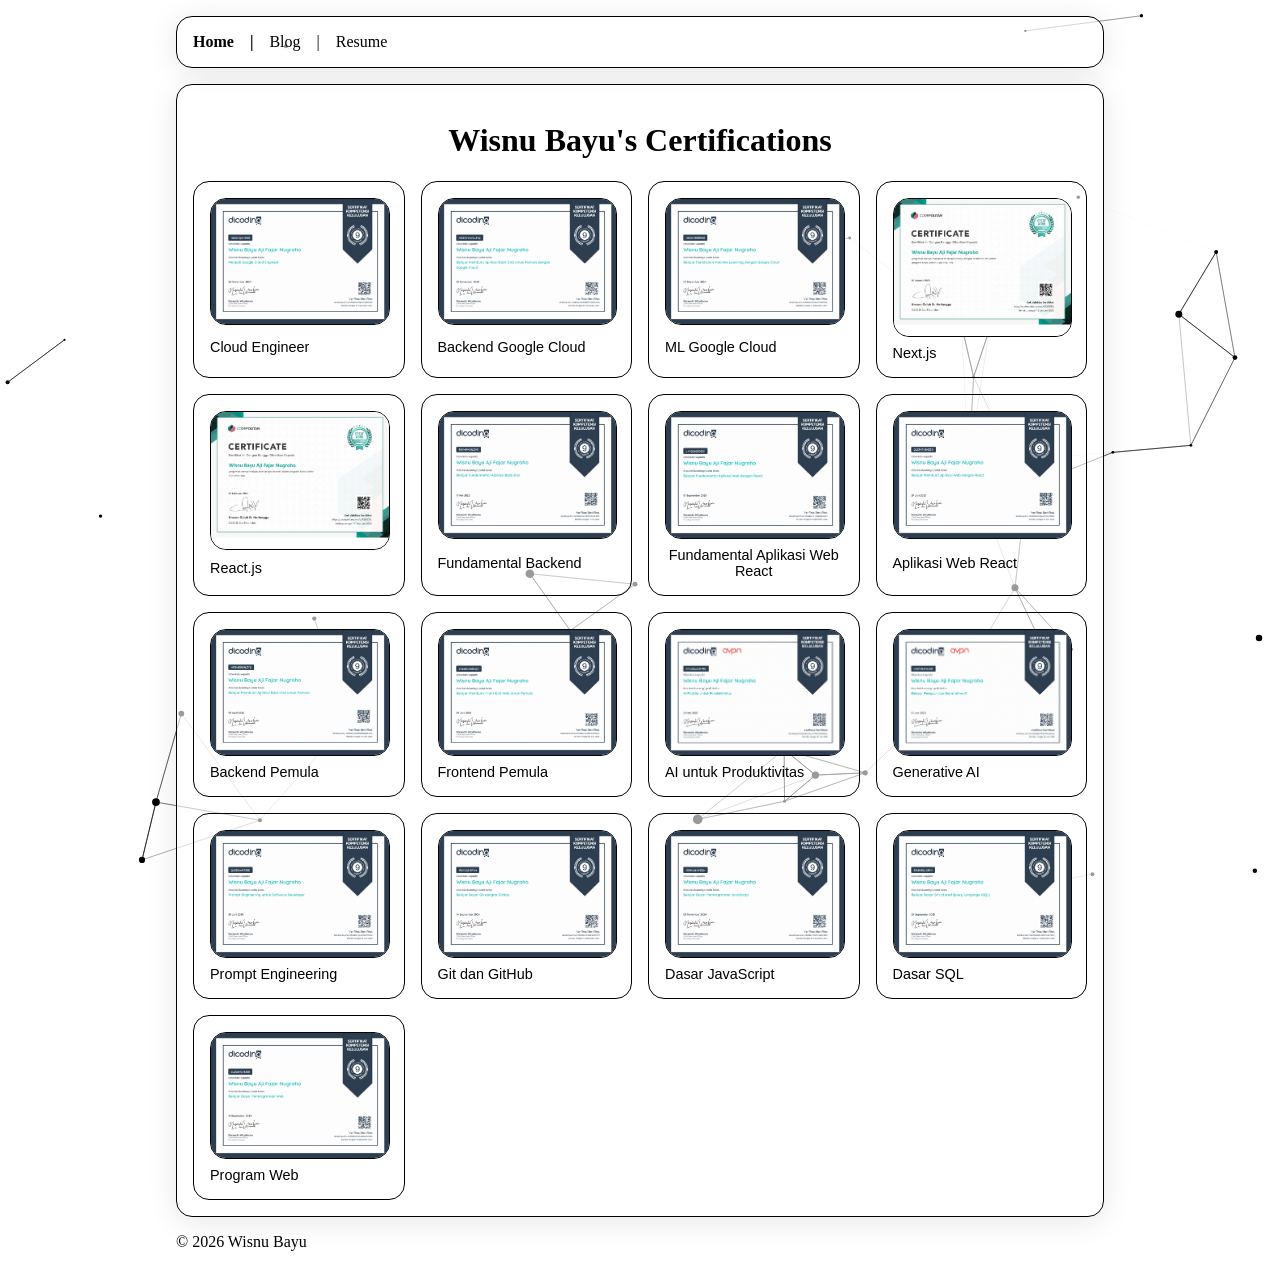
<file: certification.html>
<!DOCTYPE html><html lang="en"><head><meta charSet="utf-8"/><meta name="viewport" content="width=device-width, initial-scale=1"/><link rel="stylesheet" href="/_next/static/chunks/0wt3hm7-j~mk9.css" data-precedence="next"/><link rel="stylesheet" href="/_next/static/chunks/0d6g-qosxqvig.css" data-precedence="next"/><link rel="preload" as="script" fetchPriority="low" href="/_next/static/chunks/16i90eio_ss7o.js"/><script src="/_next/static/chunks/0dgq26a5_oy.a.js" async=""></script><script src="/_next/static/chunks/0yoi6g0rt32bk.js" async=""></script><script src="/_next/static/chunks/0oui10gukf8nf.js" async=""></script><script src="/_next/static/chunks/turbopack-0tcuhm_ax~j0~.js" async=""></script><script src="/_next/static/chunks/01xlw8hd842-c.js" async=""></script><script src="/_next/static/chunks/0~s_98x8xanxe.js" async=""></script><script src="/_next/static/chunks/17al36x6j60zd.js" async=""></script><script src="/_next/static/chunks/05_d6wezrh~~c.js" async=""></script><title>Wisnu Bayu</title><link rel="icon" href="/favicon.ico?favicon.0x3dzn~oxb6tn.ico" sizes="256x256" type="image/x-icon"/><script src="/_next/static/chunks/03~yq9q893hmn.js" noModule=""></script></head><body><div hidden=""><!--$--><!--/$--></div><div style="position:fixed;z-index:-1"></div><div style="position:relative;z-index:1"><div data-aos="fade-up" class="app"><header><nav><ul><li><a href="/">Home</a><span>|</span></li><li><a href="https://wishba.hashnode.dev/" target="_blank" rel="noopener noreferrer">Blog</a><span>|</span></li><li><a href="https://www.canva.com/design/DAHDJxYaXkM/cqPNO6tADgUISSa-UfsX5w/edit?utm_content=DAHDJxYaXkM&amp;utm_campaign=designshare&amp;utm_medium=link2&amp;utm_source=sharebutton" target="_blank" rel="noopener noreferrer">Resume</a></li></ul></nav></header><main><h1 class="page-module__9YqSwa__design__title">Wisnu Bayu&#x27;s Certifications</h1><section class="page-module__9YqSwa__design__image"><ul><li><button type="button" class="page-module__9YqSwa__thumbButton" aria-label="Open image: Cloud Engineer"><img alt="Cloud Engineer" loading="lazy" width="400" height="400" decoding="async" data-nimg="1" style="color:transparent" src="/images/certifications/cloud engineer.png"/><span class="page-module__9YqSwa__imageCaption">Cloud Engineer</span></button></li><li><button type="button" class="page-module__9YqSwa__thumbButton" aria-label="Open image: Backend Google Cloud"><img alt="Backend Google Cloud" loading="lazy" width="400" height="400" decoding="async" data-nimg="1" style="color:transparent" src="/images/certifications/backend google cloud.png"/><span class="page-module__9YqSwa__imageCaption">Backend Google Cloud</span></button></li><li><button type="button" class="page-module__9YqSwa__thumbButton" aria-label="Open image: ML Google Cloud"><img alt="ML Google Cloud" loading="lazy" width="400" height="400" decoding="async" data-nimg="1" style="color:transparent" src="/images/certifications/ml google cloud.png"/><span class="page-module__9YqSwa__imageCaption">ML Google Cloud</span></button></li><li><button type="button" class="page-module__9YqSwa__thumbButton" aria-label="Open image: Next.js"><img alt="Next.js" loading="lazy" width="400" height="400" decoding="async" data-nimg="1" style="color:transparent" src="/images/certifications/next js.png"/><span class="page-module__9YqSwa__imageCaption">Next.js</span></button></li><li><button type="button" class="page-module__9YqSwa__thumbButton" aria-label="Open image: React.js"><img alt="React.js" loading="lazy" width="400" height="400" decoding="async" data-nimg="1" style="color:transparent" src="/images/certifications/react js.png"/><span class="page-module__9YqSwa__imageCaption">React.js</span></button></li><li><button type="button" class="page-module__9YqSwa__thumbButton" aria-label="Open image: Fundamental Backend"><img alt="Fundamental Backend" loading="lazy" width="400" height="400" decoding="async" data-nimg="1" style="color:transparent" src="/images/certifications/fundamental backend.png"/><span class="page-module__9YqSwa__imageCaption">Fundamental Backend</span></button></li><li><button type="button" class="page-module__9YqSwa__thumbButton" aria-label="Open image: Fundamental Aplikasi Web React"><img alt="Fundamental Aplikasi Web React" loading="lazy" width="400" height="400" decoding="async" data-nimg="1" style="color:transparent" src="/images/certifications/fundamental aplikasi web react.jpg"/><span class="page-module__9YqSwa__imageCaption">Fundamental Aplikasi Web React</span></button></li><li><button type="button" class="page-module__9YqSwa__thumbButton" aria-label="Open image: Aplikasi Web React"><img alt="Aplikasi Web React" loading="lazy" width="400" height="400" decoding="async" data-nimg="1" style="color:transparent" src="/images/certifications/aplikasi web react.png"/><span class="page-module__9YqSwa__imageCaption">Aplikasi Web React</span></button></li><li><button type="button" class="page-module__9YqSwa__thumbButton" aria-label="Open image: Backend Pemula"><img alt="Backend Pemula" loading="lazy" width="400" height="400" decoding="async" data-nimg="1" style="color:transparent" src="/images/certifications/backend pemula.png"/><span class="page-module__9YqSwa__imageCaption">Backend Pemula</span></button></li><li><button type="button" class="page-module__9YqSwa__thumbButton" aria-label="Open image: Frontend Pemula"><img alt="Frontend Pemula" loading="lazy" width="400" height="400" decoding="async" data-nimg="1" style="color:transparent" src="/images/certifications/frontend pemula.png"/><span class="page-module__9YqSwa__imageCaption">Frontend Pemula</span></button></li><li><button type="button" class="page-module__9YqSwa__thumbButton" aria-label="Open image: AI untuk Produktivitas"><img alt="AI untuk Produktivitas" loading="lazy" width="400" height="400" decoding="async" data-nimg="1" style="color:transparent" src="/images/certifications/ai untuk produktivitas.png"/><span class="page-module__9YqSwa__imageCaption">AI untuk Produktivitas</span></button></li><li><button type="button" class="page-module__9YqSwa__thumbButton" aria-label="Open image: Generative AI"><img alt="Generative AI" loading="lazy" width="400" height="400" decoding="async" data-nimg="1" style="color:transparent" src="/images/certifications/generative ai.png"/><span class="page-module__9YqSwa__imageCaption">Generative AI</span></button></li><li><button type="button" class="page-module__9YqSwa__thumbButton" aria-label="Open image: Prompt Engineering"><img alt="Prompt Engineering" loading="lazy" width="400" height="400" decoding="async" data-nimg="1" style="color:transparent" src="/images/certifications/prompt engineering.png"/><span class="page-module__9YqSwa__imageCaption">Prompt Engineering</span></button></li><li><button type="button" class="page-module__9YqSwa__thumbButton" aria-label="Open image: Git dan GitHub"><img alt="Git dan GitHub" loading="lazy" width="400" height="400" decoding="async" data-nimg="1" style="color:transparent" src="/images/certifications/git github.png"/><span class="page-module__9YqSwa__imageCaption">Git dan GitHub</span></button></li><li><button type="button" class="page-module__9YqSwa__thumbButton" aria-label="Open image: Dasar JavaScript"><img alt="Dasar JavaScript" loading="lazy" width="400" height="400" decoding="async" data-nimg="1" style="color:transparent" src="/images/certifications/dasar javascript.png"/><span class="page-module__9YqSwa__imageCaption">Dasar JavaScript</span></button></li><li><button type="button" class="page-module__9YqSwa__thumbButton" aria-label="Open image: Dasar SQL"><img alt="Dasar SQL" loading="lazy" width="400" height="400" decoding="async" data-nimg="1" style="color:transparent" src="/images/certifications/dasar sql.png"/><span class="page-module__9YqSwa__imageCaption">Dasar SQL</span></button></li><li><button type="button" class="page-module__9YqSwa__thumbButton" aria-label="Open image: Program Web"><img alt="Program Web" loading="lazy" width="400" height="400" decoding="async" data-nimg="1" style="color:transparent" src="/images/certifications/program web.png"/><span class="page-module__9YqSwa__imageCaption">Program Web</span></button></li></ul></section></main><footer><p>© 2026 Wisnu Bayu</p></footer></div><!--$--><!--/$--></div><script src="/_next/static/chunks/16i90eio_ss7o.js" id="_R_" async=""></script><script>(self.__next_f=self.__next_f||[]).push([0])</script><script>self.__next_f.push([1,"1:\"$Sreact.fragment\"\n2:I[20395,[\"/_next/static/chunks/01xlw8hd842-c.js\",\"/_next/static/chunks/0~s_98x8xanxe.js\",\"/_next/static/chunks/17al36x6j60zd.js\"],\"AOSInit\"]\n3:I[54867,[\"/_next/static/chunks/01xlw8hd842-c.js\",\"/_next/static/chunks/0~s_98x8xanxe.js\",\"/_next/static/chunks/17al36x6j60zd.js\"],\"default\"]\n4:I[39756,[\"/_next/static/chunks/01xlw8hd842-c.js\",\"/_next/static/chunks/0~s_98x8xanxe.js\",\"/_next/static/chunks/17al36x6j60zd.js\"],\"default\"]\n5:I[37457,[\"/_next/static/chunks/01xlw8hd842-c.js\",\"/_next/static/chunks/0~s_98x8xanxe.js\",\"/_next/static/chunks/17al36x6j60zd.js\"],\"default\"]\n6:I[47257,[\"/_next/static/chunks/01xlw8hd842-c.js\",\"/_next/static/chunks/0~s_98x8xanxe.js\",\"/_next/static/chunks/17al36x6j60zd.js\"],\"ClientPageRoot\"]\n7:I[48087,[\"/_next/static/chunks/01xlw8hd842-c.js\",\"/_next/static/chunks/0~s_98x8xanxe.js\",\"/_next/static/chunks/17al36x6j60zd.js\",\"/_next/static/chunks/05_d6wezrh~~c.js\"],\"default\"]\na:I[97367,[\"/_next/static/chunks/01xlw8hd842-c.js\",\"/_next/static/chunks/0~s_98x8xanxe.js\",\"/_next/static/chunks/17al36x6j60zd.js\"],\"OutletBoundary\"]\nb:\"$Sreact.suspense\"\ne:I[97367,[\"/_next/static/chunks/01xlw8hd842-c.js\",\"/_next/static/chunks/0~s_98x8xanxe.js\",\"/_next/static/chunks/17al36x6j60zd.js\"],\"ViewportBoundary\"]\n10:I[97367,[\"/_next/static/chunks/01xlw8hd842-c.js\",\"/_next/static/chunks/0~s_98x8xanxe.js\",\"/_next/static/chunks/17al36x6j60zd.js\"],\"MetadataBoundary\"]\n12:I[68027,[\"/_next/static/chunks/01xlw8hd842-c.js\",\"/_next/static/chunks/0~s_98x8xanxe.js\",\"/_next/static/chunks/17al36x6j60zd.js\"],\"default\",1]\n:HL[\"/_next/static/chunks/0wt3hm7-j~mk9.css\",\"style\"]\n:HL[\"/_next/static/chunks/0d6g-qosxqvig.css\",\"style\"]\n"])</script><script>self.__next_f.push([1,"0:{\"P\":null,\"c\":[\"\",\"certification\"],\"q\":\"\",\"i\":false,\"f\":[[[\"\",{\"children\":[\"certification\",{\"children\":[\"__PAGE__\",{}]}]},\"$undefined\",\"$undefined\",16],[[\"$\",\"$1\",\"c\",{\"children\":[[[\"$\",\"link\",\"0\",{\"rel\":\"stylesheet\",\"href\":\"/_next/static/chunks/0wt3hm7-j~mk9.css\",\"precedence\":\"next\",\"crossOrigin\":\"$undefined\",\"nonce\":\"$undefined\"}],[\"$\",\"script\",\"script-0\",{\"src\":\"/_next/static/chunks/01xlw8hd842-c.js\",\"async\":true,\"nonce\":\"$undefined\"}],[\"$\",\"script\",\"script-1\",{\"src\":\"/_next/static/chunks/0~s_98x8xanxe.js\",\"async\":true,\"nonce\":\"$undefined\"}],[\"$\",\"script\",\"script-2\",{\"src\":\"/_next/static/chunks/17al36x6j60zd.js\",\"async\":true,\"nonce\":\"$undefined\"}]],[\"$\",\"html\",null,{\"lang\":\"en\",\"children\":[\"$\",\"body\",null,{\"children\":[[\"$\",\"$L2\",null,{}],[\"$\",\"div\",null,{\"style\":{\"position\":\"fixed\",\"zIndex\":-1},\"children\":[\"$\",\"$L3\",null,{}]}],[\"$\",\"div\",null,{\"style\":{\"position\":\"relative\",\"zIndex\":1},\"children\":[\"$\",\"$L4\",null,{\"parallelRouterKey\":\"children\",\"error\":\"$undefined\",\"errorStyles\":\"$undefined\",\"errorScripts\":\"$undefined\",\"template\":[\"$\",\"$L5\",null,{}],\"templateStyles\":\"$undefined\",\"templateScripts\":\"$undefined\",\"notFound\":[[[\"$\",\"title\",null,{\"children\":\"404: This page could not be found.\"}],[\"$\",\"div\",null,{\"style\":{\"fontFamily\":\"system-ui,\\\"Segoe UI\\\",Roboto,Helvetica,Arial,sans-serif,\\\"Apple Color Emoji\\\",\\\"Segoe UI Emoji\\\"\",\"height\":\"100vh\",\"textAlign\":\"center\",\"display\":\"flex\",\"flexDirection\":\"column\",\"alignItems\":\"center\",\"justifyContent\":\"center\"},\"children\":[\"$\",\"div\",null,{\"children\":[[\"$\",\"style\",null,{\"dangerouslySetInnerHTML\":{\"__html\":\"body{color:#000;background:#fff;margin:0}.next-error-h1{border-right:1px solid rgba(0,0,0,.3)}@media (prefers-color-scheme:dark){body{color:#fff;background:#000}.next-error-h1{border-right:1px solid rgba(255,255,255,.3)}}\"}}],[\"$\",\"h1\",null,{\"className\":\"next-error-h1\",\"style\":{\"display\":\"inline-block\",\"margin\":\"0 20px 0 0\",\"padding\":\"0 23px 0 0\",\"fontSize\":24,\"fontWeight\":500,\"verticalAlign\":\"top\",\"lineHeight\":\"49px\"},\"children\":404}],[\"$\",\"div\",null,{\"style\":{\"display\":\"inline-block\"},\"children\":[\"$\",\"h2\",null,{\"style\":{\"fontSize\":14,\"fontWeight\":400,\"lineHeight\":\"49px\",\"margin\":0},\"children\":\"This page could not be found.\"}]}]]}]}]],[]],\"forbidden\":\"$undefined\",\"unauthorized\":\"$undefined\"}]}]]}]}]]}],{\"children\":[[\"$\",\"$1\",\"c\",{\"children\":[null,[\"$\",\"$L4\",null,{\"parallelRouterKey\":\"children\",\"error\":\"$undefined\",\"errorStyles\":\"$undefined\",\"errorScripts\":\"$undefined\",\"template\":[\"$\",\"$L5\",null,{}],\"templateStyles\":\"$undefined\",\"templateScripts\":\"$undefined\",\"notFound\":\"$undefined\",\"forbidden\":\"$undefined\",\"unauthorized\":\"$undefined\"}]]}],{\"children\":[[\"$\",\"$1\",\"c\",{\"children\":[[\"$\",\"$L6\",null,{\"Component\":\"$7\",\"serverProvidedParams\":{\"searchParams\":{},\"params\":{},\"promises\":[\"$@8\",\"$@9\"]}}],[[\"$\",\"link\",\"0\",{\"rel\":\"stylesheet\",\"href\":\"/_next/static/chunks/0d6g-qosxqvig.css\",\"precedence\":\"next\",\"crossOrigin\":\"$undefined\",\"nonce\":\"$undefined\"}],[\"$\",\"script\",\"script-0\",{\"src\":\"/_next/static/chunks/05_d6wezrh~~c.js\",\"async\":true,\"nonce\":\"$undefined\"}]],[\"$\",\"$La\",null,{\"children\":[\"$\",\"$b\",null,{\"name\":\"Next.MetadataOutlet\",\"children\":\"$@c\"}]}]]}],{},null,false,null]},null,false,\"$@d\"]},null,false,null],[\"$\",\"$1\",\"h\",{\"children\":[null,[\"$\",\"$Le\",null,{\"children\":\"$Lf\"}],[\"$\",\"div\",null,{\"hidden\":true,\"children\":[\"$\",\"$L10\",null,{\"children\":[\"$\",\"$b\",null,{\"name\":\"Next.Metadata\",\"children\":\"$L11\"}]}]}],null]}],false]],\"m\":\"$undefined\",\"G\":[\"$12\",[[\"$\",\"link\",\"0\",{\"rel\":\"stylesheet\",\"href\":\"/_next/static/chunks/0wt3hm7-j~mk9.css\",\"precedence\":\"next\",\"crossOrigin\":\"$undefined\",\"nonce\":\"$undefined\"}]]],\"S\":true,\"h\":null,\"s\":\"$undefined\",\"l\":\"$undefined\",\"p\":\"$undefined\",\"d\":\"$undefined\",\"b\":\"iTX3ybJ_3h1WAlcZ_dI_L\"}\n"])</script><script>self.__next_f.push([1,"13:[]\nd:\"$W13\"\n8:{}\n9:\"$0:f:0:1:1:children:1:children:0:props:children:0:props:serverProvidedParams:params\"\n"])</script><script>self.__next_f.push([1,"f:[[\"$\",\"meta\",\"0\",{\"charSet\":\"utf-8\"}],[\"$\",\"meta\",\"1\",{\"name\":\"viewport\",\"content\":\"width=device-width, initial-scale=1\"}]]\n"])</script><script>self.__next_f.push([1,"14:I[27201,[\"/_next/static/chunks/01xlw8hd842-c.js\",\"/_next/static/chunks/0~s_98x8xanxe.js\",\"/_next/static/chunks/17al36x6j60zd.js\"],\"IconMark\"]\nc:null\n11:[[\"$\",\"title\",\"0\",{\"children\":\"Wisnu Bayu\"}],[\"$\",\"link\",\"1\",{\"rel\":\"icon\",\"href\":\"/favicon.ico?favicon.0x3dzn~oxb6tn.ico\",\"sizes\":\"256x256\",\"type\":\"image/x-icon\"}],[\"$\",\"$L14\",\"2\",{}]]\n"])</script></body></html>
</file>
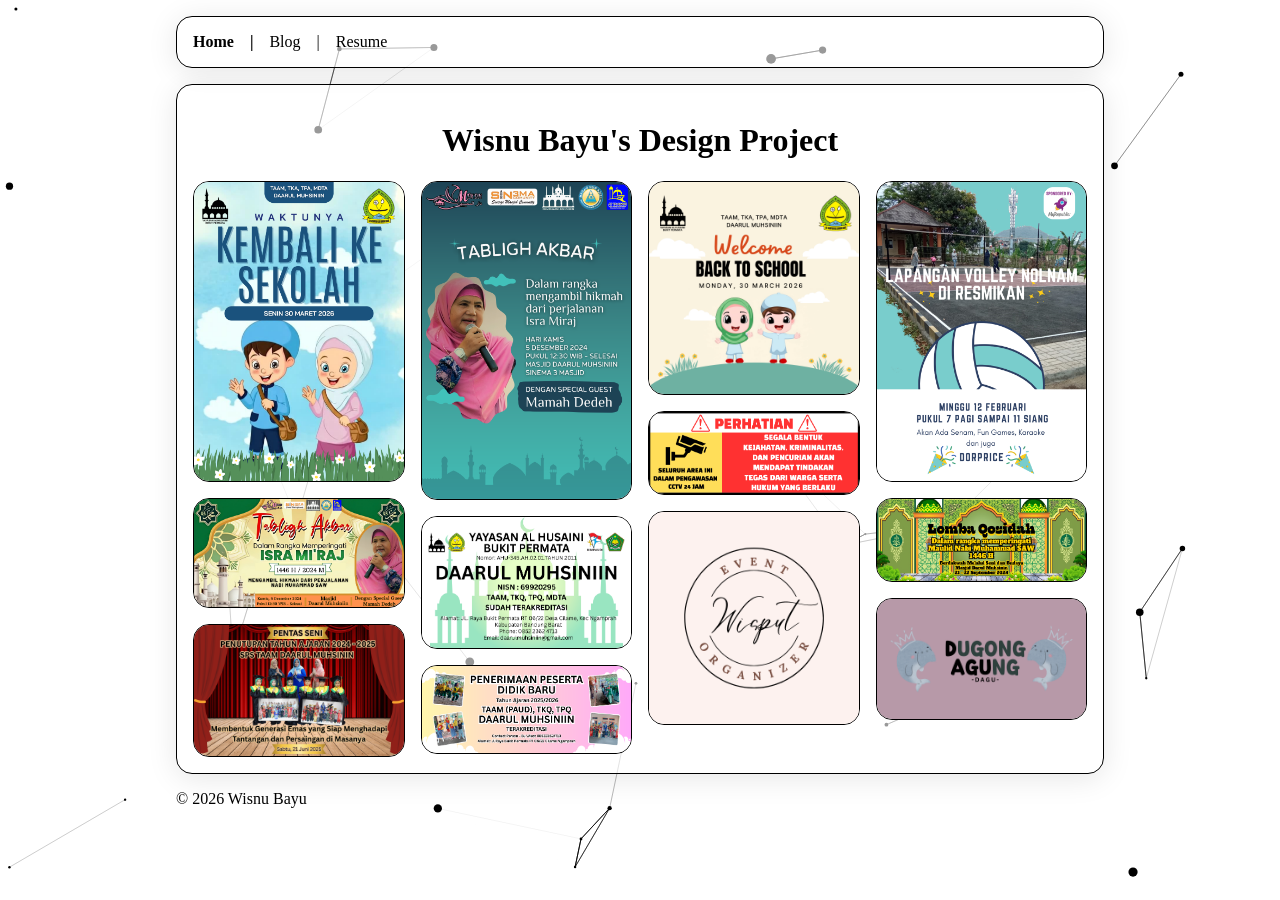
<file: design-project.html>
<!DOCTYPE html><html lang="en"><head><meta charSet="utf-8"/><meta name="viewport" content="width=device-width, initial-scale=1"/><link rel="stylesheet" href="/_next/static/chunks/0wt3hm7-j~mk9.css" data-precedence="next"/><link rel="stylesheet" href="/_next/static/chunks/13~l7~7_f6s_e.css" data-precedence="next"/><link rel="preload" as="script" fetchPriority="low" href="/_next/static/chunks/16i90eio_ss7o.js"/><script src="/_next/static/chunks/0dgq26a5_oy.a.js" async=""></script><script src="/_next/static/chunks/0yoi6g0rt32bk.js" async=""></script><script src="/_next/static/chunks/0oui10gukf8nf.js" async=""></script><script src="/_next/static/chunks/turbopack-0tcuhm_ax~j0~.js" async=""></script><script src="/_next/static/chunks/01xlw8hd842-c.js" async=""></script><script src="/_next/static/chunks/0~s_98x8xanxe.js" async=""></script><script src="/_next/static/chunks/17al36x6j60zd.js" async=""></script><script src="/_next/static/chunks/0o-_.e~mopa1t.js" async=""></script><title>Wisnu Bayu</title><link rel="icon" href="/favicon.ico?favicon.0x3dzn~oxb6tn.ico" sizes="256x256" type="image/x-icon"/><script src="/_next/static/chunks/03~yq9q893hmn.js" noModule=""></script></head><body><div hidden=""><!--$--><!--/$--></div><div style="position:fixed;z-index:-1"></div><div style="position:relative;z-index:1"><div data-aos="fade-up" class="app"><header><nav><ul><li><a href="/">Home</a><span>|</span></li><li><a href="https://wishba.hashnode.dev/" target="_blank" rel="noopener noreferrer">Blog</a><span>|</span></li><li><a href="https://www.canva.com/design/DAHDJxYaXkM/cqPNO6tADgUISSa-UfsX5w/edit?utm_content=DAHDJxYaXkM&amp;utm_campaign=designshare&amp;utm_medium=link2&amp;utm_source=sharebutton" target="_blank" rel="noopener noreferrer">Resume</a></li></ul></nav></header><main><h1 class="page-module__et6ebG__design__title">Wisnu Bayu&#x27;s Design Project</h1><section class="page-module__et6ebG__design__image"><div class="page-module__et6ebG__imageGroup"><button type="button" class="page-module__et6ebG__thumbButton" aria-label="Open image: back to school daarul 2026 alt"><img alt="back to school daarul 2026 alt" loading="lazy" width="400" height="400" decoding="async" data-nimg="1" style="color:transparent" src="/images/design/back to school daarul 2026 alt.png"/></button><button type="button" class="page-module__et6ebG__thumbButton" aria-label="Open image: tabligh akbar 5 desember 2024 landscape"><img alt="tabligh akbar 5 desember 2024 landscape" loading="lazy" width="400" height="400" decoding="async" data-nimg="1" style="color:transparent" src="/images/design/tabligh akbar 5 desember 2024 landscape.png"/></button><button type="button" class="page-module__et6ebG__thumbButton" aria-label="Open image: penutupan tahun ajaran 2024 - 2025"><img alt="penutupan tahun ajaran 2024 - 2025" loading="lazy" width="400" height="400" decoding="async" data-nimg="1" style="color:transparent" src="/images/design/penutupan tahun ajaran 2024 - 2025.png"/></button></div><div class="page-module__et6ebG__imageGroup"><button type="button" class="page-module__et6ebG__thumbButton" aria-label="Open image: tabligh akbar 5 desember 2024"><img alt="tabligh akbar 5 desember 2024" loading="lazy" width="400" height="400" decoding="async" data-nimg="1" style="color:transparent" src="/images/design/tabligh akbar 5 desember 2024.png"/></button><button type="button" class="page-module__et6ebG__thumbButton" aria-label="Open image: papan nama daarul"><img alt="papan nama daarul" loading="lazy" width="400" height="400" decoding="async" data-nimg="1" style="color:transparent" src="/images/design/papan nama daarul.png"/></button><button type="button" class="page-module__et6ebG__thumbButton" aria-label="Open image: ppdb daarul 2025-2026"><img alt="ppdb daarul 2025-2026" loading="lazy" width="400" height="400" decoding="async" data-nimg="1" style="color:transparent" src="/images/design/ppdb daarul 2025-2026.png"/></button></div><div class="page-module__et6ebG__imageGroup"><button type="button" class="page-module__et6ebG__thumbButton" aria-label="Open image: back to school daarul 2026"><img alt="back to school daarul 2026" loading="lazy" width="400" height="400" decoding="async" data-nimg="1" style="color:transparent" src="/images/design/back to school daarul 2026.png"/></button><button type="button" class="page-module__et6ebG__thumbButton" aria-label="Open image: perhatian cctv"><img alt="perhatian cctv" loading="lazy" width="400" height="400" decoding="async" data-nimg="1" style="color:transparent" src="/images/design/perhatian cctv.png"/></button><button type="button" class="page-module__et6ebG__thumbButton" aria-label="Open image: wisput logo"><img alt="wisput logo" loading="lazy" width="400" height="400" decoding="async" data-nimg="1" style="color:transparent" src="/images/design/wisput logo.png"/></button></div><div class="page-module__et6ebG__imageGroup"><button type="button" class="page-module__et6ebG__thumbButton" aria-label="Open image: lapangan nolnam"><img alt="lapangan nolnam" loading="lazy" width="400" height="400" decoding="async" data-nimg="1" style="color:transparent" src="/images/design/lapangan nolnam.png"/></button><button type="button" class="page-module__et6ebG__thumbButton" aria-label="Open image: lomba qosidah"><img alt="lomba qosidah" loading="lazy" width="400" height="400" decoding="async" data-nimg="1" style="color:transparent" src="/images/design/lomba qosidah.png"/></button><button type="button" class="page-module__et6ebG__thumbButton" aria-label="Open image: clipper dagu"><img alt="clipper dagu" loading="lazy" width="400" height="400" decoding="async" data-nimg="1" style="color:transparent" src="/images/design/clipper dagu.png"/></button></div></section></main><footer><p>© 2026 Wisnu Bayu</p></footer></div><!--$--><!--/$--></div><script src="/_next/static/chunks/16i90eio_ss7o.js" id="_R_" async=""></script><script>(self.__next_f=self.__next_f||[]).push([0])</script><script>self.__next_f.push([1,"1:\"$Sreact.fragment\"\n2:I[20395,[\"/_next/static/chunks/01xlw8hd842-c.js\",\"/_next/static/chunks/0~s_98x8xanxe.js\",\"/_next/static/chunks/17al36x6j60zd.js\"],\"AOSInit\"]\n3:I[54867,[\"/_next/static/chunks/01xlw8hd842-c.js\",\"/_next/static/chunks/0~s_98x8xanxe.js\",\"/_next/static/chunks/17al36x6j60zd.js\"],\"default\"]\n4:I[39756,[\"/_next/static/chunks/01xlw8hd842-c.js\",\"/_next/static/chunks/0~s_98x8xanxe.js\",\"/_next/static/chunks/17al36x6j60zd.js\"],\"default\"]\n5:I[37457,[\"/_next/static/chunks/01xlw8hd842-c.js\",\"/_next/static/chunks/0~s_98x8xanxe.js\",\"/_next/static/chunks/17al36x6j60zd.js\"],\"default\"]\n6:I[47257,[\"/_next/static/chunks/01xlw8hd842-c.js\",\"/_next/static/chunks/0~s_98x8xanxe.js\",\"/_next/static/chunks/17al36x6j60zd.js\"],\"ClientPageRoot\"]\n7:I[18279,[\"/_next/static/chunks/01xlw8hd842-c.js\",\"/_next/static/chunks/0~s_98x8xanxe.js\",\"/_next/static/chunks/17al36x6j60zd.js\",\"/_next/static/chunks/0o-_.e~mopa1t.js\"],\"default\"]\na:I[97367,[\"/_next/static/chunks/01xlw8hd842-c.js\",\"/_next/static/chunks/0~s_98x8xanxe.js\",\"/_next/static/chunks/17al36x6j60zd.js\"],\"OutletBoundary\"]\nb:\"$Sreact.suspense\"\ne:I[97367,[\"/_next/static/chunks/01xlw8hd842-c.js\",\"/_next/static/chunks/0~s_98x8xanxe.js\",\"/_next/static/chunks/17al36x6j60zd.js\"],\"ViewportBoundary\"]\n10:I[97367,[\"/_next/static/chunks/01xlw8hd842-c.js\",\"/_next/static/chunks/0~s_98x8xanxe.js\",\"/_next/static/chunks/17al36x6j60zd.js\"],\"MetadataBoundary\"]\n12:I[68027,[\"/_next/static/chunks/01xlw8hd842-c.js\",\"/_next/static/chunks/0~s_98x8xanxe.js\",\"/_next/static/chunks/17al36x6j60zd.js\"],\"default\",1]\n:HL[\"/_next/static/chunks/0wt3hm7-j~mk9.css\",\"style\"]\n:HL[\"/_next/static/chunks/13~l7~7_f6s_e.css\",\"style\"]\n"])</script><script>self.__next_f.push([1,"0:{\"P\":null,\"c\":[\"\",\"design-project\"],\"q\":\"\",\"i\":false,\"f\":[[[\"\",{\"children\":[\"design-project\",{\"children\":[\"__PAGE__\",{}]}]},\"$undefined\",\"$undefined\",16],[[\"$\",\"$1\",\"c\",{\"children\":[[[\"$\",\"link\",\"0\",{\"rel\":\"stylesheet\",\"href\":\"/_next/static/chunks/0wt3hm7-j~mk9.css\",\"precedence\":\"next\",\"crossOrigin\":\"$undefined\",\"nonce\":\"$undefined\"}],[\"$\",\"script\",\"script-0\",{\"src\":\"/_next/static/chunks/01xlw8hd842-c.js\",\"async\":true,\"nonce\":\"$undefined\"}],[\"$\",\"script\",\"script-1\",{\"src\":\"/_next/static/chunks/0~s_98x8xanxe.js\",\"async\":true,\"nonce\":\"$undefined\"}],[\"$\",\"script\",\"script-2\",{\"src\":\"/_next/static/chunks/17al36x6j60zd.js\",\"async\":true,\"nonce\":\"$undefined\"}]],[\"$\",\"html\",null,{\"lang\":\"en\",\"children\":[\"$\",\"body\",null,{\"children\":[[\"$\",\"$L2\",null,{}],[\"$\",\"div\",null,{\"style\":{\"position\":\"fixed\",\"zIndex\":-1},\"children\":[\"$\",\"$L3\",null,{}]}],[\"$\",\"div\",null,{\"style\":{\"position\":\"relative\",\"zIndex\":1},\"children\":[\"$\",\"$L4\",null,{\"parallelRouterKey\":\"children\",\"error\":\"$undefined\",\"errorStyles\":\"$undefined\",\"errorScripts\":\"$undefined\",\"template\":[\"$\",\"$L5\",null,{}],\"templateStyles\":\"$undefined\",\"templateScripts\":\"$undefined\",\"notFound\":[[[\"$\",\"title\",null,{\"children\":\"404: This page could not be found.\"}],[\"$\",\"div\",null,{\"style\":{\"fontFamily\":\"system-ui,\\\"Segoe UI\\\",Roboto,Helvetica,Arial,sans-serif,\\\"Apple Color Emoji\\\",\\\"Segoe UI Emoji\\\"\",\"height\":\"100vh\",\"textAlign\":\"center\",\"display\":\"flex\",\"flexDirection\":\"column\",\"alignItems\":\"center\",\"justifyContent\":\"center\"},\"children\":[\"$\",\"div\",null,{\"children\":[[\"$\",\"style\",null,{\"dangerouslySetInnerHTML\":{\"__html\":\"body{color:#000;background:#fff;margin:0}.next-error-h1{border-right:1px solid rgba(0,0,0,.3)}@media (prefers-color-scheme:dark){body{color:#fff;background:#000}.next-error-h1{border-right:1px solid rgba(255,255,255,.3)}}\"}}],[\"$\",\"h1\",null,{\"className\":\"next-error-h1\",\"style\":{\"display\":\"inline-block\",\"margin\":\"0 20px 0 0\",\"padding\":\"0 23px 0 0\",\"fontSize\":24,\"fontWeight\":500,\"verticalAlign\":\"top\",\"lineHeight\":\"49px\"},\"children\":404}],[\"$\",\"div\",null,{\"style\":{\"display\":\"inline-block\"},\"children\":[\"$\",\"h2\",null,{\"style\":{\"fontSize\":14,\"fontWeight\":400,\"lineHeight\":\"49px\",\"margin\":0},\"children\":\"This page could not be found.\"}]}]]}]}]],[]],\"forbidden\":\"$undefined\",\"unauthorized\":\"$undefined\"}]}]]}]}]]}],{\"children\":[[\"$\",\"$1\",\"c\",{\"children\":[null,[\"$\",\"$L4\",null,{\"parallelRouterKey\":\"children\",\"error\":\"$undefined\",\"errorStyles\":\"$undefined\",\"errorScripts\":\"$undefined\",\"template\":[\"$\",\"$L5\",null,{}],\"templateStyles\":\"$undefined\",\"templateScripts\":\"$undefined\",\"notFound\":\"$undefined\",\"forbidden\":\"$undefined\",\"unauthorized\":\"$undefined\"}]]}],{\"children\":[[\"$\",\"$1\",\"c\",{\"children\":[[\"$\",\"$L6\",null,{\"Component\":\"$7\",\"serverProvidedParams\":{\"searchParams\":{},\"params\":{},\"promises\":[\"$@8\",\"$@9\"]}}],[[\"$\",\"link\",\"0\",{\"rel\":\"stylesheet\",\"href\":\"/_next/static/chunks/13~l7~7_f6s_e.css\",\"precedence\":\"next\",\"crossOrigin\":\"$undefined\",\"nonce\":\"$undefined\"}],[\"$\",\"script\",\"script-0\",{\"src\":\"/_next/static/chunks/0o-_.e~mopa1t.js\",\"async\":true,\"nonce\":\"$undefined\"}]],[\"$\",\"$La\",null,{\"children\":[\"$\",\"$b\",null,{\"name\":\"Next.MetadataOutlet\",\"children\":\"$@c\"}]}]]}],{},null,false,null]},null,false,\"$@d\"]},null,false,null],[\"$\",\"$1\",\"h\",{\"children\":[null,[\"$\",\"$Le\",null,{\"children\":\"$Lf\"}],[\"$\",\"div\",null,{\"hidden\":true,\"children\":[\"$\",\"$L10\",null,{\"children\":[\"$\",\"$b\",null,{\"name\":\"Next.Metadata\",\"children\":\"$L11\"}]}]}],null]}],false]],\"m\":\"$undefined\",\"G\":[\"$12\",[[\"$\",\"link\",\"0\",{\"rel\":\"stylesheet\",\"href\":\"/_next/static/chunks/0wt3hm7-j~mk9.css\",\"precedence\":\"next\",\"crossOrigin\":\"$undefined\",\"nonce\":\"$undefined\"}]]],\"S\":true,\"h\":null,\"s\":\"$undefined\",\"l\":\"$undefined\",\"p\":\"$undefined\",\"d\":\"$undefined\",\"b\":\"iTX3ybJ_3h1WAlcZ_dI_L\"}\n"])</script><script>self.__next_f.push([1,"13:[]\nd:\"$W13\"\n8:{}\n9:\"$0:f:0:1:1:children:1:children:0:props:children:0:props:serverProvidedParams:params\"\n"])</script><script>self.__next_f.push([1,"f:[[\"$\",\"meta\",\"0\",{\"charSet\":\"utf-8\"}],[\"$\",\"meta\",\"1\",{\"name\":\"viewport\",\"content\":\"width=device-width, initial-scale=1\"}]]\n"])</script><script>self.__next_f.push([1,"14:I[27201,[\"/_next/static/chunks/01xlw8hd842-c.js\",\"/_next/static/chunks/0~s_98x8xanxe.js\",\"/_next/static/chunks/17al36x6j60zd.js\"],\"IconMark\"]\nc:null\n11:[[\"$\",\"title\",\"0\",{\"children\":\"Wisnu Bayu\"}],[\"$\",\"link\",\"1\",{\"rel\":\"icon\",\"href\":\"/favicon.ico?favicon.0x3dzn~oxb6tn.ico\",\"sizes\":\"256x256\",\"type\":\"image/x-icon\"}],[\"$\",\"$L14\",\"2\",{}]]\n"])</script></body></html>
</file>
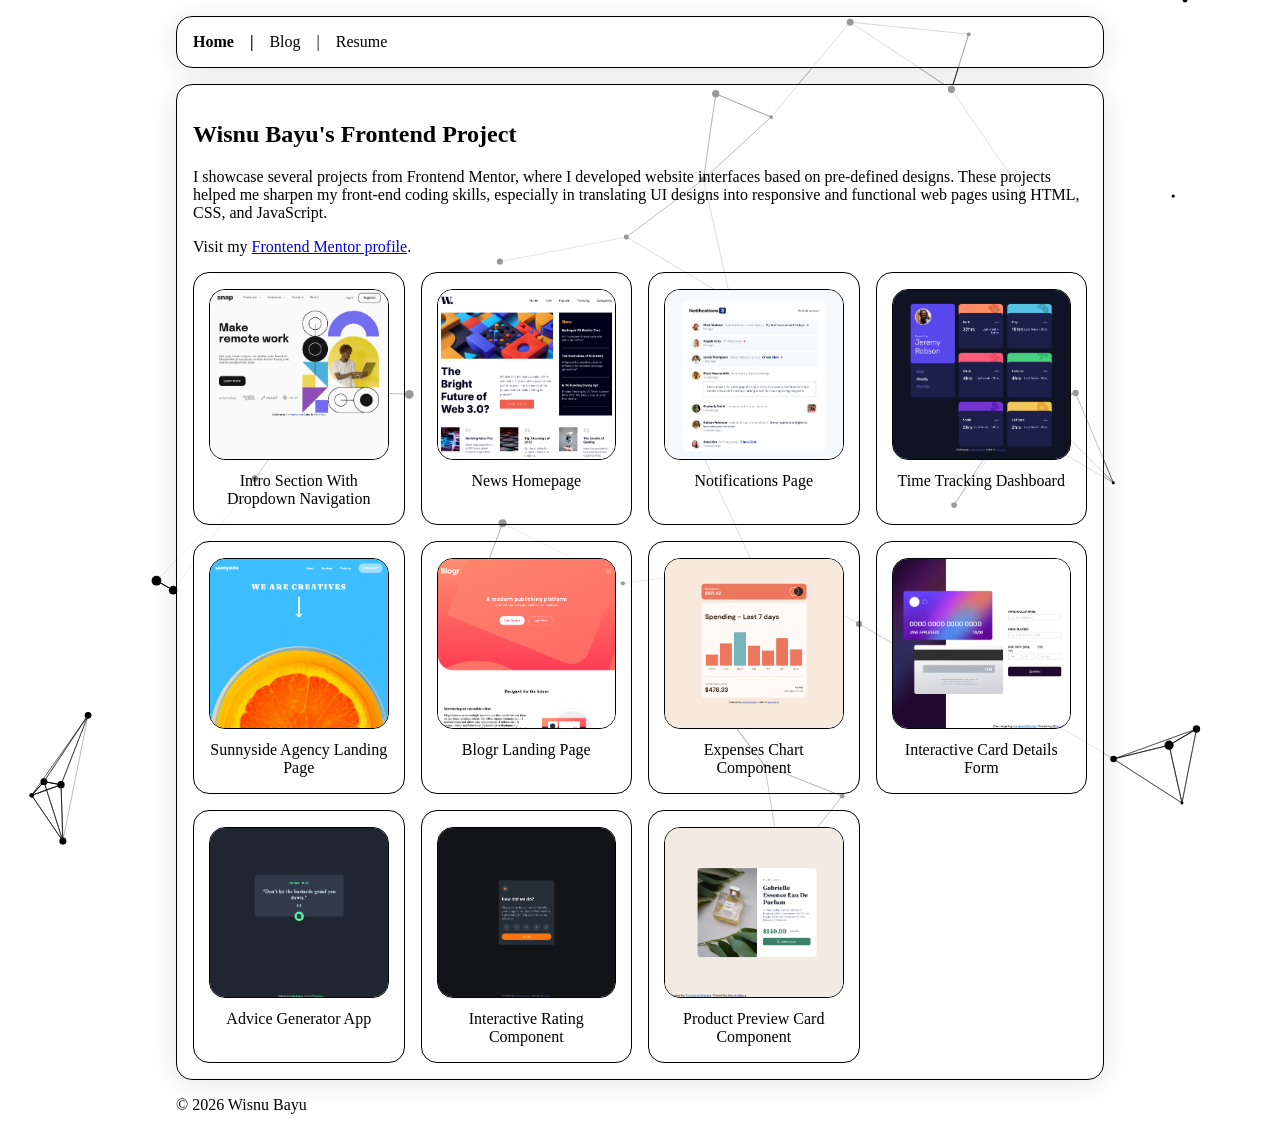
<file: frontend-project.html>
<!DOCTYPE html><html lang="en"><head><meta charSet="utf-8"/><meta name="viewport" content="width=device-width, initial-scale=1"/><link rel="stylesheet" href="/_next/static/chunks/0wt3hm7-j~mk9.css" data-precedence="next"/><link rel="stylesheet" href="/_next/static/chunks/00lnzc8_80knr.css" data-precedence="next"/><link rel="preload" as="script" fetchPriority="low" href="/_next/static/chunks/16i90eio_ss7o.js"/><script src="/_next/static/chunks/0dgq26a5_oy.a.js" async=""></script><script src="/_next/static/chunks/0yoi6g0rt32bk.js" async=""></script><script src="/_next/static/chunks/0oui10gukf8nf.js" async=""></script><script src="/_next/static/chunks/turbopack-0tcuhm_ax~j0~.js" async=""></script><script src="/_next/static/chunks/01xlw8hd842-c.js" async=""></script><script src="/_next/static/chunks/0~s_98x8xanxe.js" async=""></script><script src="/_next/static/chunks/17al36x6j60zd.js" async=""></script><script src="/_next/static/chunks/0_fx2d-~e4f6c.js" async=""></script><title>Wisnu Bayu</title><link rel="icon" href="/favicon.ico?favicon.0x3dzn~oxb6tn.ico" sizes="256x256" type="image/x-icon"/><script src="/_next/static/chunks/03~yq9q893hmn.js" noModule=""></script></head><body><div hidden=""><!--$--><!--/$--></div><div style="position:fixed;z-index:-1"></div><div style="position:relative;z-index:1"><div data-aos="fade-up" class="app"><header><nav><ul><li><a href="/">Home</a><span>|</span></li><li><a href="https://wishba.hashnode.dev/" target="_blank" rel="noopener noreferrer">Blog</a><span>|</span></li><li><a href="https://www.canva.com/design/DAHDJxYaXkM/cqPNO6tADgUISSa-UfsX5w/edit?utm_content=DAHDJxYaXkM&amp;utm_campaign=designshare&amp;utm_medium=link2&amp;utm_source=sharebutton" target="_blank" rel="noopener noreferrer">Resume</a></li></ul></nav></header><main><section class="page-module__mKUlnG__frontend__intro"><h1>Wisnu Bayu&#x27;s Frontend Project </h1><p>I showcase several projects from Frontend Mentor, where I developed website interfaces based on pre-defined designs. These projects helped me sharpen my front-end coding skills, especially in translating UI designs into responsive and functional web pages using HTML, CSS, and JavaScript.</p><p>Visit my<!-- --> <a href="https://www.frontendmentor.io/profile/wishba" target="_blank" rel="noopener noreferrer">Frontend Mentor profile</a>.</p></section><section class="project"><ul class="card--link"><li><a href="https://wishba.github.io/intro-section-with-dropdown-navigation/" target="_blank" rel="noopener noreferrer"><img alt="Intro Section With Dropdown Navigation" loading="lazy" width="958" height="913" decoding="async" data-nimg="1" style="color:transparent" src="/images/frontend/Intro Section With Dropdown Navigation.png"/><p>Intro Section With Dropdown Navigation</p></a></li><li><a href="https://wishba.github.io/news-homepage-main/" target="_blank" rel="noopener noreferrer"><img alt="News Homepage" loading="lazy" width="958" height="913" decoding="async" data-nimg="1" style="color:transparent" src="/images/frontend/News Homepage.png"/><p>News Homepage</p></a></li><li><a href="https://wishba.github.io/notifications-page/" target="_blank" rel="noopener noreferrer"><img alt="Notifications Page" loading="lazy" width="958" height="913" decoding="async" data-nimg="1" style="color:transparent" src="/images/frontend/Notifications Page.png"/><p>Notifications Page</p></a></li><li><a href="https://wishba.github.io/time-tracking-dashboard-main/" target="_blank" rel="noopener noreferrer"><img alt="Time Tracking Dashboard" loading="lazy" width="958" height="913" decoding="async" data-nimg="1" style="color:transparent" src="/images/frontend/Time Tracking Dashboard.png"/><p>Time Tracking Dashboard</p></a></li><li><a href="https://wishba.github.io/sunnyside-agency-landing-page-main/" target="_blank" rel="noopener noreferrer"><img alt="Sunnyside Agency Landing Page" loading="lazy" width="958" height="913" decoding="async" data-nimg="1" style="color:transparent" src="/images/frontend/Sunnyside Agency Landing Page.png"/><p>Sunnyside Agency Landing Page</p></a></li><li><a href="https://wishba.github.io/blogr-landing-page-main/" target="_blank" rel="noopener noreferrer"><img alt="Blogr Landing Page" loading="lazy" width="958" height="913" decoding="async" data-nimg="1" style="color:transparent" src="/images/frontend/Blogr Landing Page.png"/><p>Blogr Landing Page</p></a></li><li><a href="https://wishba.github.io/expenses-chart-component-main/" target="_blank" rel="noopener noreferrer"><img alt="Expenses Chart Component" loading="lazy" width="958" height="913" decoding="async" data-nimg="1" style="color:transparent" src="/images/frontend/Expenses Chart Component.png"/><p>Expenses Chart Component</p></a></li><li><a href="https://wishba.github.io/interactive-card-details-form-main/" target="_blank" rel="noopener noreferrer"><img alt="Interactive Card Details Form" loading="lazy" width="958" height="913" decoding="async" data-nimg="1" style="color:transparent" src="/images/frontend/Interactive Card Details Form.png"/><p>Interactive Card Details Form</p></a></li><li><a href="https://wishba.github.io/advice-generator-app-main/" target="_blank" rel="noopener noreferrer"><img alt="Advice Generator App" loading="lazy" width="958" height="913" decoding="async" data-nimg="1" style="color:transparent" src="/images/frontend/Advice Generator App.png"/><p>Advice Generator App</p></a></li><li><a href="https://wishba.github.io/interactive-rating-component-main/" target="_blank" rel="noopener noreferrer"><img alt="Interactive Rating Component" loading="lazy" width="958" height="913" decoding="async" data-nimg="1" style="color:transparent" src="/images/frontend/Interactive Rating Component.png"/><p>Interactive Rating Component</p></a></li><li><a href="https://wishba.github.io/product-preview-card-component-main/" target="_blank" rel="noopener noreferrer"><img alt="Product Preview Card Component" loading="lazy" width="958" height="913" decoding="async" data-nimg="1" style="color:transparent" src="/images/frontend/Product Preview Card Component.png"/><p>Product Preview Card Component</p></a></li></ul></section></main><footer><p>© 2026 Wisnu Bayu</p></footer></div><!--$--><!--/$--></div><script src="/_next/static/chunks/16i90eio_ss7o.js" id="_R_" async=""></script><script>(self.__next_f=self.__next_f||[]).push([0])</script><script>self.__next_f.push([1,"1:\"$Sreact.fragment\"\n2:I[20395,[\"/_next/static/chunks/01xlw8hd842-c.js\",\"/_next/static/chunks/0~s_98x8xanxe.js\",\"/_next/static/chunks/17al36x6j60zd.js\"],\"AOSInit\"]\n3:I[54867,[\"/_next/static/chunks/01xlw8hd842-c.js\",\"/_next/static/chunks/0~s_98x8xanxe.js\",\"/_next/static/chunks/17al36x6j60zd.js\"],\"default\"]\n4:I[39756,[\"/_next/static/chunks/01xlw8hd842-c.js\",\"/_next/static/chunks/0~s_98x8xanxe.js\",\"/_next/static/chunks/17al36x6j60zd.js\"],\"default\"]\n5:I[37457,[\"/_next/static/chunks/01xlw8hd842-c.js\",\"/_next/static/chunks/0~s_98x8xanxe.js\",\"/_next/static/chunks/17al36x6j60zd.js\"],\"default\"]\n6:I[22016,[\"/_next/static/chunks/01xlw8hd842-c.js\",\"/_next/static/chunks/0~s_98x8xanxe.js\",\"/_next/static/chunks/17al36x6j60zd.js\",\"/_next/static/chunks/0_fx2d-~e4f6c.js\"],\"\"]\n7:I[5500,[\"/_next/static/chunks/01xlw8hd842-c.js\",\"/_next/static/chunks/0~s_98x8xanxe.js\",\"/_next/static/chunks/17al36x6j60zd.js\",\"/_next/static/chunks/0_fx2d-~e4f6c.js\"],\"Image\"]\n18:I[68027,[\"/_next/static/chunks/01xlw8hd842-c.js\",\"/_next/static/chunks/0~s_98x8xanxe.js\",\"/_next/static/chunks/17al36x6j60zd.js\"],\"default\",1]\n:HL[\"/_next/static/chunks/0wt3hm7-j~mk9.css\",\"style\"]\n:HL[\"/_next/static/chunks/00lnzc8_80knr.css\",\"style\"]\n"])</script><script>self.__next_f.push([1,"0:{\"P\":null,\"c\":[\"\",\"frontend-project\"],\"q\":\"\",\"i\":false,\"f\":[[[\"\",{\"children\":[\"frontend-project\",{\"children\":[\"__PAGE__\",{}]}]},\"$undefined\",\"$undefined\",16],[[\"$\",\"$1\",\"c\",{\"children\":[[[\"$\",\"link\",\"0\",{\"rel\":\"stylesheet\",\"href\":\"/_next/static/chunks/0wt3hm7-j~mk9.css\",\"precedence\":\"next\",\"crossOrigin\":\"$undefined\",\"nonce\":\"$undefined\"}],[\"$\",\"script\",\"script-0\",{\"src\":\"/_next/static/chunks/01xlw8hd842-c.js\",\"async\":true,\"nonce\":\"$undefined\"}],[\"$\",\"script\",\"script-1\",{\"src\":\"/_next/static/chunks/0~s_98x8xanxe.js\",\"async\":true,\"nonce\":\"$undefined\"}],[\"$\",\"script\",\"script-2\",{\"src\":\"/_next/static/chunks/17al36x6j60zd.js\",\"async\":true,\"nonce\":\"$undefined\"}]],[\"$\",\"html\",null,{\"lang\":\"en\",\"children\":[\"$\",\"body\",null,{\"children\":[[\"$\",\"$L2\",null,{}],[\"$\",\"div\",null,{\"style\":{\"position\":\"fixed\",\"zIndex\":-1},\"children\":[\"$\",\"$L3\",null,{}]}],[\"$\",\"div\",null,{\"style\":{\"position\":\"relative\",\"zIndex\":1},\"children\":[\"$\",\"$L4\",null,{\"parallelRouterKey\":\"children\",\"error\":\"$undefined\",\"errorStyles\":\"$undefined\",\"errorScripts\":\"$undefined\",\"template\":[\"$\",\"$L5\",null,{}],\"templateStyles\":\"$undefined\",\"templateScripts\":\"$undefined\",\"notFound\":[[[\"$\",\"title\",null,{\"children\":\"404: This page could not be found.\"}],[\"$\",\"div\",null,{\"style\":{\"fontFamily\":\"system-ui,\\\"Segoe UI\\\",Roboto,Helvetica,Arial,sans-serif,\\\"Apple Color Emoji\\\",\\\"Segoe UI Emoji\\\"\",\"height\":\"100vh\",\"textAlign\":\"center\",\"display\":\"flex\",\"flexDirection\":\"column\",\"alignItems\":\"center\",\"justifyContent\":\"center\"},\"children\":[\"$\",\"div\",null,{\"children\":[[\"$\",\"style\",null,{\"dangerouslySetInnerHTML\":{\"__html\":\"body{color:#000;background:#fff;margin:0}.next-error-h1{border-right:1px solid rgba(0,0,0,.3)}@media (prefers-color-scheme:dark){body{color:#fff;background:#000}.next-error-h1{border-right:1px solid rgba(255,255,255,.3)}}\"}}],[\"$\",\"h1\",null,{\"className\":\"next-error-h1\",\"style\":{\"display\":\"inline-block\",\"margin\":\"0 20px 0 0\",\"padding\":\"0 23px 0 0\",\"fontSize\":24,\"fontWeight\":500,\"verticalAlign\":\"top\",\"lineHeight\":\"49px\"},\"children\":404}],[\"$\",\"div\",null,{\"style\":{\"display\":\"inline-block\"},\"children\":[\"$\",\"h2\",null,{\"style\":{\"fontSize\":14,\"fontWeight\":400,\"lineHeight\":\"49px\",\"margin\":0},\"children\":\"This page could not be found.\"}]}]]}]}]],[]],\"forbidden\":\"$undefined\",\"unauthorized\":\"$undefined\"}]}]]}]}]]}],{\"children\":[[\"$\",\"$1\",\"c\",{\"children\":[null,[\"$\",\"$L4\",null,{\"parallelRouterKey\":\"children\",\"error\":\"$undefined\",\"errorStyles\":\"$undefined\",\"errorScripts\":\"$undefined\",\"template\":[\"$\",\"$L5\",null,{}],\"templateStyles\":\"$undefined\",\"templateScripts\":\"$undefined\",\"notFound\":\"$undefined\",\"forbidden\":\"$undefined\",\"unauthorized\":\"$undefined\"}]]}],{\"children\":[[\"$\",\"$1\",\"c\",{\"children\":[[\"$\",\"div\",null,{\"data-aos\":\"fade-up\",\"className\":\"app\",\"children\":[[\"$\",\"header\",null,{\"children\":[\"$\",\"nav\",null,{\"children\":[\"$\",\"ul\",null,{\"children\":[[\"$\",\"li\",null,{\"children\":[[\"$\",\"$L6\",null,{\"href\":\"/\",\"children\":\"Home\"}],[\"$\",\"span\",null,{\"children\":\"|\"}]]}],[\"$\",\"li\",null,{\"children\":[[\"$\",\"a\",null,{\"href\":\"https://wishba.hashnode.dev/\",\"target\":\"_blank\",\"rel\":\"noopener noreferrer\",\"children\":\"Blog\"}],[\"$\",\"span\",null,{\"children\":\"|\"}]]}],[\"$\",\"li\",null,{\"children\":[\"$\",\"a\",null,{\"href\":\"https://www.canva.com/design/DAHDJxYaXkM/cqPNO6tADgUISSa-UfsX5w/edit?utm_content=DAHDJxYaXkM\u0026utm_campaign=designshare\u0026utm_medium=link2\u0026utm_source=sharebutton\",\"target\":\"_blank\",\"rel\":\"noopener noreferrer\",\"children\":\"Resume\"}]}]]}]}]}],[\"$\",\"main\",null,{\"children\":[[\"$\",\"section\",null,{\"className\":\"page-module__mKUlnG__frontend__intro\",\"children\":[[\"$\",\"h1\",null,{\"children\":\"Wisnu Bayu's Frontend Project \"}],[\"$\",\"p\",null,{\"children\":\"I showcase several projects from Frontend Mentor, where I developed website interfaces based on pre-defined designs. These projects helped me sharpen my front-end coding skills, especially in translating UI designs into responsive and functional web pages using HTML, CSS, and JavaScript.\"}],[\"$\",\"p\",null,{\"children\":[\"Visit my\",\" \",[\"$\",\"a\",null,{\"href\":\"https://www.frontendmentor.io/profile/wishba\",\"target\":\"_blank\",\"rel\":\"noopener noreferrer\",\"children\":\"Frontend Mentor profile\"}],\".\"]}]]}],[\"$\",\"section\",null,{\"className\":\"project\",\"children\":[\"$\",\"ul\",null,{\"className\":\"card--link\",\"children\":[[\"$\",\"li\",null,{\"children\":[\"$\",\"a\",null,{\"href\":\"https://wishba.github.io/intro-section-with-dropdown-navigation/\",\"target\":\"_blank\",\"rel\":\"noopener noreferrer\",\"children\":[[\"$\",\"$L7\",null,{\"src\":\"/images/frontend/Intro Section With Dropdown Navigation.png\",\"alt\":\"Intro Section With Dropdown Navigation\",\"width\":958,\"height\":913}],[\"$\",\"p\",null,{\"children\":\"Intro Section With Dropdown Navigation\"}]]}]}],[\"$\",\"li\",null,{\"children\":[\"$\",\"a\",null,{\"href\":\"https://wishba.github.io/news-homepage-main/\",\"target\":\"_blank\",\"rel\":\"noopener noreferrer\",\"children\":[[\"$\",\"$L7\",null,{\"src\":\"/images/frontend/News Homepage.png\",\"alt\":\"News Homepage\",\"width\":958,\"height\":913}],\"$L8\"]}]}],\"$L9\",\"$La\",\"$Lb\",\"$Lc\",\"$Ld\",\"$Le\",\"$Lf\",\"$L10\",\"$L11\"]}]}]]}],\"$L12\"]}],[\"$L13\",\"$L14\"],\"$L15\"]}],{},null,false,null]},null,false,\"$@16\"]},null,false,null],\"$L17\",false]],\"m\":\"$undefined\",\"G\":[\"$18\",[\"$L19\"]],\"S\":true,\"h\":null,\"s\":\"$undefined\",\"l\":\"$undefined\",\"p\":\"$undefined\",\"d\":\"$undefined\",\"b\":\"iTX3ybJ_3h1WAlcZ_dI_L\"}\n"])</script><script>self.__next_f.push([1,"1a:I[97367,[\"/_next/static/chunks/01xlw8hd842-c.js\",\"/_next/static/chunks/0~s_98x8xanxe.js\",\"/_next/static/chunks/17al36x6j60zd.js\"],\"OutletBoundary\"]\n1b:\"$Sreact.suspense\"\n1e:I[97367,[\"/_next/static/chunks/01xlw8hd842-c.js\",\"/_next/static/chunks/0~s_98x8xanxe.js\",\"/_next/static/chunks/17al36x6j60zd.js\"],\"ViewportBoundary\"]\n20:I[97367,[\"/_next/static/chunks/01xlw8hd842-c.js\",\"/_next/static/chunks/0~s_98x8xanxe.js\",\"/_next/static/chunks/17al36x6j60zd.js\"],\"MetadataBoundary\"]\n8:[\"$\",\"p\",null,{\"children\":\"News Homepage\"}]\n9:[\"$\",\"li\",null,{\"children\":[\"$\",\"a\",null,{\"href\":\"https://wishba.github.io/notifications-page/\",\"target\":\"_blank\",\"rel\":\"noopener noreferrer\",\"children\":[[\"$\",\"$L7\",null,{\"src\":\"/images/frontend/Notifications Page.png\",\"alt\":\"Notifications Page\",\"width\":958,\"height\":913}],[\"$\",\"p\",null,{\"children\":\"Notifications Page\"}]]}]}]\na:[\"$\",\"li\",null,{\"children\":[\"$\",\"a\",null,{\"href\":\"https://wishba.github.io/time-tracking-dashboard-main/\",\"target\":\"_blank\",\"rel\":\"noopener noreferrer\",\"children\":[[\"$\",\"$L7\",null,{\"src\":\"/images/frontend/Time Tracking Dashboard.png\",\"alt\":\"Time Tracking Dashboard\",\"width\":958,\"height\":913}],[\"$\",\"p\",null,{\"children\":\"Time Tracking Dashboard\"}]]}]}]\nb:[\"$\",\"li\",null,{\"children\":[\"$\",\"a\",null,{\"href\":\"https://wishba.github.io/sunnyside-agency-landing-page-main/\",\"target\":\"_blank\",\"rel\":\"noopener noreferrer\",\"children\":[[\"$\",\"$L7\",null,{\"src\":\"/images/frontend/Sunnyside Agency Landing Page.png\",\"alt\":\"Sunnyside Agency Landing Page\",\"width\":958,\"height\":913}],[\"$\",\"p\",null,{\"children\":\"Sunnyside Agency Landing Page\"}]]}]}]\nc:[\"$\",\"li\",null,{\"children\":[\"$\",\"a\",null,{\"href\":\"https://wishba.github.io/blogr-landing-page-main/\",\"target\":\"_blank\",\"rel\":\"noopener noreferrer\",\"children\":[[\"$\",\"$L7\",null,{\"src\":\"/images/frontend/Blogr Landing Page.png\",\"alt\":\"Blogr Landing Page\",\"width\":958,\"height\":913}],[\"$\",\"p\",null,{\"children\":\"Blogr Landing Page\"}]]}]}]\nd:[\"$\",\"li\",null,{\"children\":[\"$\",\"a\",null,{\"href\":\"https://wishba.github.io/expenses-chart-component-main/\",\"target\":\"_blank\",\"rel\":\"noopener noreferrer\",\"children\":[[\"$\",\"$L7\",null,{\"src\":\"/images/frontend/Expenses Chart Component.png\",\"alt\":\"Expenses Chart Component\",\"width\":958,\"height\":913}],[\"$\",\"p\",null,{\"children\":\"Expenses Chart Component\"}]]}]}]\ne:[\"$\",\"li\",null,{\"children\":[\"$\",\"a\",null,{\"href\":\"https://wishba.github.io/interactive-card-details-form-main/\",\"target\":\"_blank\",\"rel\":\"noopener noreferrer\",\"children\":[[\"$\",\"$L7\",null,{\"src\":\"/images/frontend/Interactive Card Details Form.png\",\"alt\":\"Interactive Card Details Form\",\"width\":958,\"height\":913}],[\"$\",\"p\",null,{\"children\":\"Interactive Card Details Form\"}]]}]}]\nf:[\"$\",\"li\",null,{\"children\":[\"$\",\"a\",null,{\"href\":\"https://wishba.github.io/advice-generator-app-main/\",\"target\":\"_blank\",\"rel\":\"noopener noreferrer\",\"children\":[[\"$\",\"$L7\",null,{\"src\":\"/images/frontend/Advice Generator App.png\",\"alt\":\"Advice Generator App\",\"width\":958,\"height\":913}],[\"$\",\"p\",null,{\"children\":\"Advice Generator App\"}]]}]}]\n10:[\"$\",\"li\",null,{\"children\":[\"$\",\"a\",null,{\"href\":\"https://wishba.github.io/interactive-rating-component-main/\",\"target\":\"_blank\",\"rel\":\"noopener noreferrer\",\"children\":[[\"$\",\"$L7\",null,{\"src\":\"/images/frontend/Interactive Rating Component.png\",\"alt\":\"Interactive Rating Component\",\"width\":958,\"height\":913}],[\"$\",\"p\",null,{\"children\":\"Interactive Rating Component\"}]]}]}]\n11:[\"$\",\"li\",null,{\"children\":[\"$\",\"a\",null,{\"href\":\"https://wishba.github.io/product-preview-card-component-main/\",\"target\":\"_blank\",\"rel\":\"noopener noreferrer\",\"children\":[[\"$\",\"$L7\",null,{\"src\":\"/images/frontend/Product Preview Card Component.png\",\"alt\":\"Product Preview Card Component\",\"width\":958,\"height\":913}],[\"$\",\"p\",null,{\"children\":\"Product Preview Card Component\"}]]}]}]\n12:[\"$\",\"footer\",null,{\"children\":[\"$\",\"p\",null,{\"children\":\"© 2026 Wisnu Bayu\"}]}]\n13:[\"$\",\"link\",\"0\",{\"rel\":\"stylesheet\",\"href\":\"/_next/static/chunks/00lnzc8_80knr.css\",\"precedence\":\"next\",\"crossOrigin\":\"$undefined\",\"nonce\":\"$undefined\"}]\n14:[\"$\",\"script\",\"script-0\",{\"src\":\"/_next/static/chunks/0_fx2d-~e4f6c.js\",\"async\":true,\"nonce\":\"$"])</script><script>self.__next_f.push([1,"undefined\"}]\n15:[\"$\",\"$L1a\",null,{\"children\":[\"$\",\"$1b\",null,{\"name\":\"Next.MetadataOutlet\",\"children\":\"$@1c\"}]}]\n1d:[]\n16:\"$W1d\"\n17:[\"$\",\"$1\",\"h\",{\"children\":[null,[\"$\",\"$L1e\",null,{\"children\":\"$L1f\"}],[\"$\",\"div\",null,{\"hidden\":true,\"children\":[\"$\",\"$L20\",null,{\"children\":[\"$\",\"$1b\",null,{\"name\":\"Next.Metadata\",\"children\":\"$L21\"}]}]}],null]}]\n19:[\"$\",\"link\",\"0\",{\"rel\":\"stylesheet\",\"href\":\"/_next/static/chunks/0wt3hm7-j~mk9.css\",\"precedence\":\"next\",\"crossOrigin\":\"$undefined\",\"nonce\":\"$undefined\"}]\n"])</script><script>self.__next_f.push([1,"1f:[[\"$\",\"meta\",\"0\",{\"charSet\":\"utf-8\"}],[\"$\",\"meta\",\"1\",{\"name\":\"viewport\",\"content\":\"width=device-width, initial-scale=1\"}]]\n"])</script><script>self.__next_f.push([1,"22:I[27201,[\"/_next/static/chunks/01xlw8hd842-c.js\",\"/_next/static/chunks/0~s_98x8xanxe.js\",\"/_next/static/chunks/17al36x6j60zd.js\"],\"IconMark\"]\n1c:null\n21:[[\"$\",\"title\",\"0\",{\"children\":\"Wisnu Bayu\"}],[\"$\",\"link\",\"1\",{\"rel\":\"icon\",\"href\":\"/favicon.ico?favicon.0x3dzn~oxb6tn.ico\",\"sizes\":\"256x256\",\"type\":\"image/x-icon\"}],[\"$\",\"$L22\",\"2\",{}]]\n"])</script></body></html>
</file>
<file: _next/static/chunks/0wt3hm7-j~mk9.css>
:root{--shadow-soft:0 4px 30px #0000001a}.card--link>li>a{text-align:center;border:1px solid #000;border-radius:1rem;height:calc(100% - 2px);display:block}.card--link>li>a:hover{box-shadow:var(--shadow-soft)}.app{max-width:60rem;margin:0 auto}header,main{box-shadow:var(--shadow-soft);-webkit-backdrop-filter:blur(14px);background:#fff9;border:1px solid #000;border-radius:16px;margin:1rem;padding:1rem}header ul,.project ul{margin:0;padding:0;list-style:none}header ul{gap:1rem;display:flex}header li:first-of-type{font-weight:700}header a,.project a,.social a{color:#000;cursor:pointer;text-decoration:none}header a:hover{font-weight:700}header span{margin-left:1rem}.profile{align-items:center;display:grid}@media only screen and (max-width:600px){.profile h1{grid-template-columns:1fr;display:grid}.profile img{max-width:200px;margin:auto}}@media only screen and (min-width:601px){.profile{grid-template-columns:1fr 1fr 1fr 1fr;gap:1rem;display:grid}.profile__copy{grid-column:span 3}}.profile p{text-align:justify}.profile img{width:100%;height:auto}.project ul{grid-template-columns:1fr 1fr;gap:1rem;padding:0;display:grid}@media only screen and (min-width:601px){.project ul{grid-template-columns:1fr 1fr 1fr 1fr}}.project>ul>li:not(:last-of-type){overflow:hidden}.project>ul>li:not(:last-of-type):hover{box-shadow:var(--shadow-soft)}.project>ul>li:last-of-type{border:none}.project img{border:1px solid #000;border-radius:1rem;width:calc(100% - 2rem);height:auto;margin-top:1rem}.project p{margin-top:.5rem;padding:0 1rem}.project .project--more{grid-template-columns:1fr;height:100%}.project .project--more a{align-items:center;display:grid}.social ul{grid-template-columns:1fr 1fr 1fr 1fr 1fr 1fr;gap:1rem;margin:0;padding:0;list-style:none;display:grid}@media only screen and (max-width:601px){.social ul{grid-template-columns:1fr 1fr 1fr 1fr}}.social li svg{width:calc(100% - 2rem);height:auto;margin-top:1rem}.social li p{margin-top:.5rem}footer{padding:0 1rem}
[data-aos][data-aos][data-aos-duration="50"],body[data-aos-duration="50"] [data-aos]{transition-duration:50ms}[data-aos][data-aos][data-aos-delay="50"],body[data-aos-delay="50"] [data-aos]{transition-delay:0s}[data-aos][data-aos][data-aos-delay="50"].aos-animate,body[data-aos-delay="50"] [data-aos].aos-animate{transition-delay:50ms}[data-aos][data-aos][data-aos-duration="100"],body[data-aos-duration="100"] [data-aos]{transition-duration:.1s}[data-aos][data-aos][data-aos-delay="100"],body[data-aos-delay="100"] [data-aos]{transition-delay:0s}[data-aos][data-aos][data-aos-delay="100"].aos-animate,body[data-aos-delay="100"] [data-aos].aos-animate{transition-delay:.1s}[data-aos][data-aos][data-aos-duration="150"],body[data-aos-duration="150"] [data-aos]{transition-duration:.15s}[data-aos][data-aos][data-aos-delay="150"],body[data-aos-delay="150"] [data-aos]{transition-delay:0s}[data-aos][data-aos][data-aos-delay="150"].aos-animate,body[data-aos-delay="150"] [data-aos].aos-animate{transition-delay:.15s}[data-aos][data-aos][data-aos-duration="200"],body[data-aos-duration="200"] [data-aos]{transition-duration:.2s}[data-aos][data-aos][data-aos-delay="200"],body[data-aos-delay="200"] [data-aos]{transition-delay:0s}[data-aos][data-aos][data-aos-delay="200"].aos-animate,body[data-aos-delay="200"] [data-aos].aos-animate{transition-delay:.2s}[data-aos][data-aos][data-aos-duration="250"],body[data-aos-duration="250"] [data-aos]{transition-duration:.25s}[data-aos][data-aos][data-aos-delay="250"],body[data-aos-delay="250"] [data-aos]{transition-delay:0s}[data-aos][data-aos][data-aos-delay="250"].aos-animate,body[data-aos-delay="250"] [data-aos].aos-animate{transition-delay:.25s}[data-aos][data-aos][data-aos-duration="300"],body[data-aos-duration="300"] [data-aos]{transition-duration:.3s}[data-aos][data-aos][data-aos-delay="300"],body[data-aos-delay="300"] [data-aos]{transition-delay:0s}[data-aos][data-aos][data-aos-delay="300"].aos-animate,body[data-aos-delay="300"] [data-aos].aos-animate{transition-delay:.3s}[data-aos][data-aos][data-aos-duration="350"],body[data-aos-duration="350"] [data-aos]{transition-duration:.35s}[data-aos][data-aos][data-aos-delay="350"],body[data-aos-delay="350"] [data-aos]{transition-delay:0s}[data-aos][data-aos][data-aos-delay="350"].aos-animate,body[data-aos-delay="350"] [data-aos].aos-animate{transition-delay:.35s}[data-aos][data-aos][data-aos-duration="400"],body[data-aos-duration="400"] [data-aos]{transition-duration:.4s}[data-aos][data-aos][data-aos-delay="400"],body[data-aos-delay="400"] [data-aos]{transition-delay:0s}[data-aos][data-aos][data-aos-delay="400"].aos-animate,body[data-aos-delay="400"] [data-aos].aos-animate{transition-delay:.4s}[data-aos][data-aos][data-aos-duration="450"],body[data-aos-duration="450"] [data-aos]{transition-duration:.45s}[data-aos][data-aos][data-aos-delay="450"],body[data-aos-delay="450"] [data-aos]{transition-delay:0s}[data-aos][data-aos][data-aos-delay="450"].aos-animate,body[data-aos-delay="450"] [data-aos].aos-animate{transition-delay:.45s}[data-aos][data-aos][data-aos-duration="500"],body[data-aos-duration="500"] [data-aos]{transition-duration:.5s}[data-aos][data-aos][data-aos-delay="500"],body[data-aos-delay="500"] [data-aos]{transition-delay:0s}[data-aos][data-aos][data-aos-delay="500"].aos-animate,body[data-aos-delay="500"] [data-aos].aos-animate{transition-delay:.5s}[data-aos][data-aos][data-aos-duration="550"],body[data-aos-duration="550"] [data-aos]{transition-duration:.55s}[data-aos][data-aos][data-aos-delay="550"],body[data-aos-delay="550"] [data-aos]{transition-delay:0s}[data-aos][data-aos][data-aos-delay="550"].aos-animate,body[data-aos-delay="550"] [data-aos].aos-animate{transition-delay:.55s}[data-aos][data-aos][data-aos-duration="600"],body[data-aos-duration="600"] [data-aos]{transition-duration:.6s}[data-aos][data-aos][data-aos-delay="600"],body[data-aos-delay="600"] [data-aos]{transition-delay:0s}[data-aos][data-aos][data-aos-delay="600"].aos-animate,body[data-aos-delay="600"] [data-aos].aos-animate{transition-delay:.6s}[data-aos][data-aos][data-aos-duration="650"],body[data-aos-duration="650"] [data-aos]{transition-duration:.65s}[data-aos][data-aos][data-aos-delay="650"],body[data-aos-delay="650"] [data-aos]{transition-delay:0s}[data-aos][data-aos][data-aos-delay="650"].aos-animate,body[data-aos-delay="650"] [data-aos].aos-animate{transition-delay:.65s}[data-aos][data-aos][data-aos-duration="700"],body[data-aos-duration="700"] [data-aos]{transition-duration:.7s}[data-aos][data-aos][data-aos-delay="700"],body[data-aos-delay="700"] [data-aos]{transition-delay:0s}[data-aos][data-aos][data-aos-delay="700"].aos-animate,body[data-aos-delay="700"] [data-aos].aos-animate{transition-delay:.7s}[data-aos][data-aos][data-aos-duration="750"],body[data-aos-duration="750"] [data-aos]{transition-duration:.75s}[data-aos][data-aos][data-aos-delay="750"],body[data-aos-delay="750"] [data-aos]{transition-delay:0s}[data-aos][data-aos][data-aos-delay="750"].aos-animate,body[data-aos-delay="750"] [data-aos].aos-animate{transition-delay:.75s}[data-aos][data-aos][data-aos-duration="800"],body[data-aos-duration="800"] [data-aos]{transition-duration:.8s}[data-aos][data-aos][data-aos-delay="800"],body[data-aos-delay="800"] [data-aos]{transition-delay:0s}[data-aos][data-aos][data-aos-delay="800"].aos-animate,body[data-aos-delay="800"] [data-aos].aos-animate{transition-delay:.8s}[data-aos][data-aos][data-aos-duration="850"],body[data-aos-duration="850"] [data-aos]{transition-duration:.85s}[data-aos][data-aos][data-aos-delay="850"],body[data-aos-delay="850"] [data-aos]{transition-delay:0s}[data-aos][data-aos][data-aos-delay="850"].aos-animate,body[data-aos-delay="850"] [data-aos].aos-animate{transition-delay:.85s}[data-aos][data-aos][data-aos-duration="900"],body[data-aos-duration="900"] [data-aos]{transition-duration:.9s}[data-aos][data-aos][data-aos-delay="900"],body[data-aos-delay="900"] [data-aos]{transition-delay:0s}[data-aos][data-aos][data-aos-delay="900"].aos-animate,body[data-aos-delay="900"] [data-aos].aos-animate{transition-delay:.9s}[data-aos][data-aos][data-aos-duration="950"],body[data-aos-duration="950"] [data-aos]{transition-duration:.95s}[data-aos][data-aos][data-aos-delay="950"],body[data-aos-delay="950"] [data-aos]{transition-delay:0s}[data-aos][data-aos][data-aos-delay="950"].aos-animate,body[data-aos-delay="950"] [data-aos].aos-animate{transition-delay:.95s}[data-aos][data-aos][data-aos-duration="1000"],body[data-aos-duration="1000"] [data-aos]{transition-duration:1s}[data-aos][data-aos][data-aos-delay="1000"],body[data-aos-delay="1000"] [data-aos]{transition-delay:0s}[data-aos][data-aos][data-aos-delay="1000"].aos-animate,body[data-aos-delay="1000"] [data-aos].aos-animate{transition-delay:1s}[data-aos][data-aos][data-aos-duration="1050"],body[data-aos-duration="1050"] [data-aos]{transition-duration:1.05s}[data-aos][data-aos][data-aos-delay="1050"],body[data-aos-delay="1050"] [data-aos]{transition-delay:0s}[data-aos][data-aos][data-aos-delay="1050"].aos-animate,body[data-aos-delay="1050"] [data-aos].aos-animate{transition-delay:1.05s}[data-aos][data-aos][data-aos-duration="1100"],body[data-aos-duration="1100"] [data-aos]{transition-duration:1.1s}[data-aos][data-aos][data-aos-delay="1100"],body[data-aos-delay="1100"] [data-aos]{transition-delay:0s}[data-aos][data-aos][data-aos-delay="1100"].aos-animate,body[data-aos-delay="1100"] [data-aos].aos-animate{transition-delay:1.1s}[data-aos][data-aos][data-aos-duration="1150"],body[data-aos-duration="1150"] [data-aos]{transition-duration:1.15s}[data-aos][data-aos][data-aos-delay="1150"],body[data-aos-delay="1150"] [data-aos]{transition-delay:0s}[data-aos][data-aos][data-aos-delay="1150"].aos-animate,body[data-aos-delay="1150"] [data-aos].aos-animate{transition-delay:1.15s}[data-aos][data-aos][data-aos-duration="1200"],body[data-aos-duration="1200"] [data-aos]{transition-duration:1.2s}[data-aos][data-aos][data-aos-delay="1200"],body[data-aos-delay="1200"] [data-aos]{transition-delay:0s}[data-aos][data-aos][data-aos-delay="1200"].aos-animate,body[data-aos-delay="1200"] [data-aos].aos-animate{transition-delay:1.2s}[data-aos][data-aos][data-aos-duration="1250"],body[data-aos-duration="1250"] [data-aos]{transition-duration:1.25s}[data-aos][data-aos][data-aos-delay="1250"],body[data-aos-delay="1250"] [data-aos]{transition-delay:0s}[data-aos][data-aos][data-aos-delay="1250"].aos-animate,body[data-aos-delay="1250"] [data-aos].aos-animate{transition-delay:1.25s}[data-aos][data-aos][data-aos-duration="1300"],body[data-aos-duration="1300"] [data-aos]{transition-duration:1.3s}[data-aos][data-aos][data-aos-delay="1300"],body[data-aos-delay="1300"] [data-aos]{transition-delay:0s}[data-aos][data-aos][data-aos-delay="1300"].aos-animate,body[data-aos-delay="1300"] [data-aos].aos-animate{transition-delay:1.3s}[data-aos][data-aos][data-aos-duration="1350"],body[data-aos-duration="1350"] [data-aos]{transition-duration:1.35s}[data-aos][data-aos][data-aos-delay="1350"],body[data-aos-delay="1350"] [data-aos]{transition-delay:0s}[data-aos][data-aos][data-aos-delay="1350"].aos-animate,body[data-aos-delay="1350"] [data-aos].aos-animate{transition-delay:1.35s}[data-aos][data-aos][data-aos-duration="1400"],body[data-aos-duration="1400"] [data-aos]{transition-duration:1.4s}[data-aos][data-aos][data-aos-delay="1400"],body[data-aos-delay="1400"] [data-aos]{transition-delay:0s}[data-aos][data-aos][data-aos-delay="1400"].aos-animate,body[data-aos-delay="1400"] [data-aos].aos-animate{transition-delay:1.4s}[data-aos][data-aos][data-aos-duration="1450"],body[data-aos-duration="1450"] [data-aos]{transition-duration:1.45s}[data-aos][data-aos][data-aos-delay="1450"],body[data-aos-delay="1450"] [data-aos]{transition-delay:0s}[data-aos][data-aos][data-aos-delay="1450"].aos-animate,body[data-aos-delay="1450"] [data-aos].aos-animate{transition-delay:1.45s}[data-aos][data-aos][data-aos-duration="1500"],body[data-aos-duration="1500"] [data-aos]{transition-duration:1.5s}[data-aos][data-aos][data-aos-delay="1500"],body[data-aos-delay="1500"] [data-aos]{transition-delay:0s}[data-aos][data-aos][data-aos-delay="1500"].aos-animate,body[data-aos-delay="1500"] [data-aos].aos-animate{transition-delay:1.5s}[data-aos][data-aos][data-aos-duration="1550"],body[data-aos-duration="1550"] [data-aos]{transition-duration:1.55s}[data-aos][data-aos][data-aos-delay="1550"],body[data-aos-delay="1550"] [data-aos]{transition-delay:0s}[data-aos][data-aos][data-aos-delay="1550"].aos-animate,body[data-aos-delay="1550"] [data-aos].aos-animate{transition-delay:1.55s}[data-aos][data-aos][data-aos-duration="1600"],body[data-aos-duration="1600"] [data-aos]{transition-duration:1.6s}[data-aos][data-aos][data-aos-delay="1600"],body[data-aos-delay="1600"] [data-aos]{transition-delay:0s}[data-aos][data-aos][data-aos-delay="1600"].aos-animate,body[data-aos-delay="1600"] [data-aos].aos-animate{transition-delay:1.6s}[data-aos][data-aos][data-aos-duration="1650"],body[data-aos-duration="1650"] [data-aos]{transition-duration:1.65s}[data-aos][data-aos][data-aos-delay="1650"],body[data-aos-delay="1650"] [data-aos]{transition-delay:0s}[data-aos][data-aos][data-aos-delay="1650"].aos-animate,body[data-aos-delay="1650"] [data-aos].aos-animate{transition-delay:1.65s}[data-aos][data-aos][data-aos-duration="1700"],body[data-aos-duration="1700"] [data-aos]{transition-duration:1.7s}[data-aos][data-aos][data-aos-delay="1700"],body[data-aos-delay="1700"] [data-aos]{transition-delay:0s}[data-aos][data-aos][data-aos-delay="1700"].aos-animate,body[data-aos-delay="1700"] [data-aos].aos-animate{transition-delay:1.7s}[data-aos][data-aos][data-aos-duration="1750"],body[data-aos-duration="1750"] [data-aos]{transition-duration:1.75s}[data-aos][data-aos][data-aos-delay="1750"],body[data-aos-delay="1750"] [data-aos]{transition-delay:0s}[data-aos][data-aos][data-aos-delay="1750"].aos-animate,body[data-aos-delay="1750"] [data-aos].aos-animate{transition-delay:1.75s}[data-aos][data-aos][data-aos-duration="1800"],body[data-aos-duration="1800"] [data-aos]{transition-duration:1.8s}[data-aos][data-aos][data-aos-delay="1800"],body[data-aos-delay="1800"] [data-aos]{transition-delay:0s}[data-aos][data-aos][data-aos-delay="1800"].aos-animate,body[data-aos-delay="1800"] [data-aos].aos-animate{transition-delay:1.8s}[data-aos][data-aos][data-aos-duration="1850"],body[data-aos-duration="1850"] [data-aos]{transition-duration:1.85s}[data-aos][data-aos][data-aos-delay="1850"],body[data-aos-delay="1850"] [data-aos]{transition-delay:0s}[data-aos][data-aos][data-aos-delay="1850"].aos-animate,body[data-aos-delay="1850"] [data-aos].aos-animate{transition-delay:1.85s}[data-aos][data-aos][data-aos-duration="1900"],body[data-aos-duration="1900"] [data-aos]{transition-duration:1.9s}[data-aos][data-aos][data-aos-delay="1900"],body[data-aos-delay="1900"] [data-aos]{transition-delay:0s}[data-aos][data-aos][data-aos-delay="1900"].aos-animate,body[data-aos-delay="1900"] [data-aos].aos-animate{transition-delay:1.9s}[data-aos][data-aos][data-aos-duration="1950"],body[data-aos-duration="1950"] [data-aos]{transition-duration:1.95s}[data-aos][data-aos][data-aos-delay="1950"],body[data-aos-delay="1950"] [data-aos]{transition-delay:0s}[data-aos][data-aos][data-aos-delay="1950"].aos-animate,body[data-aos-delay="1950"] [data-aos].aos-animate{transition-delay:1.95s}[data-aos][data-aos][data-aos-duration="2000"],body[data-aos-duration="2000"] [data-aos]{transition-duration:2s}[data-aos][data-aos][data-aos-delay="2000"],body[data-aos-delay="2000"] [data-aos]{transition-delay:0s}[data-aos][data-aos][data-aos-delay="2000"].aos-animate,body[data-aos-delay="2000"] [data-aos].aos-animate{transition-delay:2s}[data-aos][data-aos][data-aos-duration="2050"],body[data-aos-duration="2050"] [data-aos]{transition-duration:2.05s}[data-aos][data-aos][data-aos-delay="2050"],body[data-aos-delay="2050"] [data-aos]{transition-delay:0s}[data-aos][data-aos][data-aos-delay="2050"].aos-animate,body[data-aos-delay="2050"] [data-aos].aos-animate{transition-delay:2.05s}[data-aos][data-aos][data-aos-duration="2100"],body[data-aos-duration="2100"] [data-aos]{transition-duration:2.1s}[data-aos][data-aos][data-aos-delay="2100"],body[data-aos-delay="2100"] [data-aos]{transition-delay:0s}[data-aos][data-aos][data-aos-delay="2100"].aos-animate,body[data-aos-delay="2100"] [data-aos].aos-animate{transition-delay:2.1s}[data-aos][data-aos][data-aos-duration="2150"],body[data-aos-duration="2150"] [data-aos]{transition-duration:2.15s}[data-aos][data-aos][data-aos-delay="2150"],body[data-aos-delay="2150"] [data-aos]{transition-delay:0s}[data-aos][data-aos][data-aos-delay="2150"].aos-animate,body[data-aos-delay="2150"] [data-aos].aos-animate{transition-delay:2.15s}[data-aos][data-aos][data-aos-duration="2200"],body[data-aos-duration="2200"] [data-aos]{transition-duration:2.2s}[data-aos][data-aos][data-aos-delay="2200"],body[data-aos-delay="2200"] [data-aos]{transition-delay:0s}[data-aos][data-aos][data-aos-delay="2200"].aos-animate,body[data-aos-delay="2200"] [data-aos].aos-animate{transition-delay:2.2s}[data-aos][data-aos][data-aos-duration="2250"],body[data-aos-duration="2250"] [data-aos]{transition-duration:2.25s}[data-aos][data-aos][data-aos-delay="2250"],body[data-aos-delay="2250"] [data-aos]{transition-delay:0s}[data-aos][data-aos][data-aos-delay="2250"].aos-animate,body[data-aos-delay="2250"] [data-aos].aos-animate{transition-delay:2.25s}[data-aos][data-aos][data-aos-duration="2300"],body[data-aos-duration="2300"] [data-aos]{transition-duration:2.3s}[data-aos][data-aos][data-aos-delay="2300"],body[data-aos-delay="2300"] [data-aos]{transition-delay:0s}[data-aos][data-aos][data-aos-delay="2300"].aos-animate,body[data-aos-delay="2300"] [data-aos].aos-animate{transition-delay:2.3s}[data-aos][data-aos][data-aos-duration="2350"],body[data-aos-duration="2350"] [data-aos]{transition-duration:2.35s}[data-aos][data-aos][data-aos-delay="2350"],body[data-aos-delay="2350"] [data-aos]{transition-delay:0s}[data-aos][data-aos][data-aos-delay="2350"].aos-animate,body[data-aos-delay="2350"] [data-aos].aos-animate{transition-delay:2.35s}[data-aos][data-aos][data-aos-duration="2400"],body[data-aos-duration="2400"] [data-aos]{transition-duration:2.4s}[data-aos][data-aos][data-aos-delay="2400"],body[data-aos-delay="2400"] [data-aos]{transition-delay:0s}[data-aos][data-aos][data-aos-delay="2400"].aos-animate,body[data-aos-delay="2400"] [data-aos].aos-animate{transition-delay:2.4s}[data-aos][data-aos][data-aos-duration="2450"],body[data-aos-duration="2450"] [data-aos]{transition-duration:2.45s}[data-aos][data-aos][data-aos-delay="2450"],body[data-aos-delay="2450"] [data-aos]{transition-delay:0s}[data-aos][data-aos][data-aos-delay="2450"].aos-animate,body[data-aos-delay="2450"] [data-aos].aos-animate{transition-delay:2.45s}[data-aos][data-aos][data-aos-duration="2500"],body[data-aos-duration="2500"] [data-aos]{transition-duration:2.5s}[data-aos][data-aos][data-aos-delay="2500"],body[data-aos-delay="2500"] [data-aos]{transition-delay:0s}[data-aos][data-aos][data-aos-delay="2500"].aos-animate,body[data-aos-delay="2500"] [data-aos].aos-animate{transition-delay:2.5s}[data-aos][data-aos][data-aos-duration="2550"],body[data-aos-duration="2550"] [data-aos]{transition-duration:2.55s}[data-aos][data-aos][data-aos-delay="2550"],body[data-aos-delay="2550"] [data-aos]{transition-delay:0s}[data-aos][data-aos][data-aos-delay="2550"].aos-animate,body[data-aos-delay="2550"] [data-aos].aos-animate{transition-delay:2.55s}[data-aos][data-aos][data-aos-duration="2600"],body[data-aos-duration="2600"] [data-aos]{transition-duration:2.6s}[data-aos][data-aos][data-aos-delay="2600"],body[data-aos-delay="2600"] [data-aos]{transition-delay:0s}[data-aos][data-aos][data-aos-delay="2600"].aos-animate,body[data-aos-delay="2600"] [data-aos].aos-animate{transition-delay:2.6s}[data-aos][data-aos][data-aos-duration="2650"],body[data-aos-duration="2650"] [data-aos]{transition-duration:2.65s}[data-aos][data-aos][data-aos-delay="2650"],body[data-aos-delay="2650"] [data-aos]{transition-delay:0s}[data-aos][data-aos][data-aos-delay="2650"].aos-animate,body[data-aos-delay="2650"] [data-aos].aos-animate{transition-delay:2.65s}[data-aos][data-aos][data-aos-duration="2700"],body[data-aos-duration="2700"] [data-aos]{transition-duration:2.7s}[data-aos][data-aos][data-aos-delay="2700"],body[data-aos-delay="2700"] [data-aos]{transition-delay:0s}[data-aos][data-aos][data-aos-delay="2700"].aos-animate,body[data-aos-delay="2700"] [data-aos].aos-animate{transition-delay:2.7s}[data-aos][data-aos][data-aos-duration="2750"],body[data-aos-duration="2750"] [data-aos]{transition-duration:2.75s}[data-aos][data-aos][data-aos-delay="2750"],body[data-aos-delay="2750"] [data-aos]{transition-delay:0s}[data-aos][data-aos][data-aos-delay="2750"].aos-animate,body[data-aos-delay="2750"] [data-aos].aos-animate{transition-delay:2.75s}[data-aos][data-aos][data-aos-duration="2800"],body[data-aos-duration="2800"] [data-aos]{transition-duration:2.8s}[data-aos][data-aos][data-aos-delay="2800"],body[data-aos-delay="2800"] [data-aos]{transition-delay:0s}[data-aos][data-aos][data-aos-delay="2800"].aos-animate,body[data-aos-delay="2800"] [data-aos].aos-animate{transition-delay:2.8s}[data-aos][data-aos][data-aos-duration="2850"],body[data-aos-duration="2850"] [data-aos]{transition-duration:2.85s}[data-aos][data-aos][data-aos-delay="2850"],body[data-aos-delay="2850"] [data-aos]{transition-delay:0s}[data-aos][data-aos][data-aos-delay="2850"].aos-animate,body[data-aos-delay="2850"] [data-aos].aos-animate{transition-delay:2.85s}[data-aos][data-aos][data-aos-duration="2900"],body[data-aos-duration="2900"] [data-aos]{transition-duration:2.9s}[data-aos][data-aos][data-aos-delay="2900"],body[data-aos-delay="2900"] [data-aos]{transition-delay:0s}[data-aos][data-aos][data-aos-delay="2900"].aos-animate,body[data-aos-delay="2900"] [data-aos].aos-animate{transition-delay:2.9s}[data-aos][data-aos][data-aos-duration="2950"],body[data-aos-duration="2950"] [data-aos]{transition-duration:2.95s}[data-aos][data-aos][data-aos-delay="2950"],body[data-aos-delay="2950"] [data-aos]{transition-delay:0s}[data-aos][data-aos][data-aos-delay="2950"].aos-animate,body[data-aos-delay="2950"] [data-aos].aos-animate{transition-delay:2.95s}[data-aos][data-aos][data-aos-duration="3000"],body[data-aos-duration="3000"] [data-aos]{transition-duration:3s}[data-aos][data-aos][data-aos-delay="3000"],body[data-aos-delay="3000"] [data-aos]{transition-delay:0s}[data-aos][data-aos][data-aos-delay="3000"].aos-animate,body[data-aos-delay="3000"] [data-aos].aos-animate{transition-delay:3s}[data-aos]{pointer-events:none}[data-aos].aos-animate{pointer-events:auto}[data-aos][data-aos][data-aos-easing=linear],body[data-aos-easing=linear] [data-aos]{transition-timing-function:cubic-bezier(.25,.25,.75,.75)}[data-aos][data-aos][data-aos-easing=ease],body[data-aos-easing=ease] [data-aos]{transition-timing-function:ease}[data-aos][data-aos][data-aos-easing=ease-in],body[data-aos-easing=ease-in] [data-aos]{transition-timing-function:ease-in}[data-aos][data-aos][data-aos-easing=ease-out],body[data-aos-easing=ease-out] [data-aos]{transition-timing-function:ease-out}[data-aos][data-aos][data-aos-easing=ease-in-out],body[data-aos-easing=ease-in-out] [data-aos]{transition-timing-function:ease-in-out}[data-aos][data-aos][data-aos-easing=ease-in-back],body[data-aos-easing=ease-in-back] [data-aos]{transition-timing-function:cubic-bezier(.6,-.28,.735,.045)}[data-aos][data-aos][data-aos-easing=ease-out-back],body[data-aos-easing=ease-out-back] [data-aos]{transition-timing-function:cubic-bezier(.175,.885,.32,1.275)}[data-aos][data-aos][data-aos-easing=ease-in-out-back],body[data-aos-easing=ease-in-out-back] [data-aos]{transition-timing-function:cubic-bezier(.68,-.55,.265,1.55)}[data-aos][data-aos][data-aos-easing=ease-in-sine],body[data-aos-easing=ease-in-sine] [data-aos]{transition-timing-function:cubic-bezier(.47,0,.745,.715)}[data-aos][data-aos][data-aos-easing=ease-out-sine],body[data-aos-easing=ease-out-sine] [data-aos]{transition-timing-function:cubic-bezier(.39,.575,.565,1)}[data-aos][data-aos][data-aos-easing=ease-in-out-sine],body[data-aos-easing=ease-in-out-sine] [data-aos]{transition-timing-function:cubic-bezier(.445,.05,.55,.95)}[data-aos][data-aos][data-aos-easing=ease-in-quad],body[data-aos-easing=ease-in-quad] [data-aos]{transition-timing-function:cubic-bezier(.55,.085,.68,.53)}[data-aos][data-aos][data-aos-easing=ease-out-quad],body[data-aos-easing=ease-out-quad] [data-aos]{transition-timing-function:cubic-bezier(.25,.46,.45,.94)}[data-aos][data-aos][data-aos-easing=ease-in-out-quad],body[data-aos-easing=ease-in-out-quad] [data-aos]{transition-timing-function:cubic-bezier(.455,.03,.515,.955)}[data-aos][data-aos][data-aos-easing=ease-in-cubic],body[data-aos-easing=ease-in-cubic] [data-aos]{transition-timing-function:cubic-bezier(.55,.085,.68,.53)}[data-aos][data-aos][data-aos-easing=ease-out-cubic],body[data-aos-easing=ease-out-cubic] [data-aos]{transition-timing-function:cubic-bezier(.25,.46,.45,.94)}[data-aos][data-aos][data-aos-easing=ease-in-out-cubic],body[data-aos-easing=ease-in-out-cubic] [data-aos]{transition-timing-function:cubic-bezier(.455,.03,.515,.955)}[data-aos][data-aos][data-aos-easing=ease-in-quart],body[data-aos-easing=ease-in-quart] [data-aos]{transition-timing-function:cubic-bezier(.55,.085,.68,.53)}[data-aos][data-aos][data-aos-easing=ease-out-quart],body[data-aos-easing=ease-out-quart] [data-aos]{transition-timing-function:cubic-bezier(.25,.46,.45,.94)}[data-aos][data-aos][data-aos-easing=ease-in-out-quart],body[data-aos-easing=ease-in-out-quart] [data-aos]{transition-timing-function:cubic-bezier(.455,.03,.515,.955)}@media screen{html:not(.no-js) [data-aos^=fade][data-aos^=fade]{opacity:0;transition-property:opacity,transform}html:not(.no-js) [data-aos^=fade][data-aos^=fade].aos-animate{opacity:1;transform:none}html:not(.no-js) [data-aos=fade-up]{transform:translateY(100px)}html:not(.no-js) [data-aos=fade-down]{transform:translateY(-100px)}html:not(.no-js) [data-aos=fade-right]{transform:translate(-100px)}html:not(.no-js) [data-aos=fade-left]{transform:translate(100px)}html:not(.no-js) [data-aos=fade-up-right]{transform:translate(-100px,100px)}html:not(.no-js) [data-aos=fade-up-left]{transform:translate(100px,100px)}html:not(.no-js) [data-aos=fade-down-right]{transform:translate(-100px,-100px)}html:not(.no-js) [data-aos=fade-down-left]{transform:translate(100px,-100px)}html:not(.no-js) [data-aos^=zoom][data-aos^=zoom]{opacity:0;transition-property:opacity,transform}html:not(.no-js) [data-aos^=zoom][data-aos^=zoom].aos-animate{opacity:1;transform:translateZ(0)scale(1)}html:not(.no-js) [data-aos=zoom-in]{transform:scale(.6)}html:not(.no-js) [data-aos=zoom-in-up]{transform:translateY(100px)scale(.6)}html:not(.no-js) [data-aos=zoom-in-down]{transform:translateY(-100px)scale(.6)}html:not(.no-js) [data-aos=zoom-in-right]{transform:translate(-100px)scale(.6)}html:not(.no-js) [data-aos=zoom-in-left]{transform:translate(100px)scale(.6)}html:not(.no-js) [data-aos=zoom-out]{transform:scale(1.2)}html:not(.no-js) [data-aos=zoom-out-up]{transform:translateY(100px)scale(1.2)}html:not(.no-js) [data-aos=zoom-out-down]{transform:translateY(-100px)scale(1.2)}html:not(.no-js) [data-aos=zoom-out-right]{transform:translate(-100px)scale(1.2)}html:not(.no-js) [data-aos=zoom-out-left]{transform:translate(100px)scale(1.2)}html:not(.no-js) [data-aos^=slide][data-aos^=slide]{visibility:hidden;transition-property:transform}html:not(.no-js) [data-aos^=slide][data-aos^=slide].aos-animate{visibility:visible;transform:translateZ(0)}html:not(.no-js) [data-aos=slide-up]{transform:translateY(100%)}html:not(.no-js) [data-aos=slide-down]{transform:translateY(-100%)}html:not(.no-js) [data-aos=slide-right]{transform:translate(-100%)}html:not(.no-js) [data-aos=slide-left]{transform:translate(100%)}html:not(.no-js) [data-aos^=flip][data-aos^=flip]{backface-visibility:hidden;transition-property:transform}html:not(.no-js) [data-aos=flip-left]{transform:perspective(2500px)rotateY(-100deg)}html:not(.no-js) [data-aos=flip-left].aos-animate{transform:perspective(2500px)rotateY(0)}html:not(.no-js) [data-aos=flip-right]{transform:perspective(2500px)rotateY(100deg)}html:not(.no-js) [data-aos=flip-right].aos-animate{transform:perspective(2500px)rotateY(0)}html:not(.no-js) [data-aos=flip-up]{transform:perspective(2500px)rotateX(-100deg)}html:not(.no-js) [data-aos=flip-up].aos-animate{transform:perspective(2500px)rotateX(0)}html:not(.no-js) [data-aos=flip-down]{transform:perspective(2500px)rotateX(100deg)}html:not(.no-js) [data-aos=flip-down].aos-animate{transform:perspective(2500px)rotateX(0)}}
</file>
<file: _next/static/chunks/0d6g-qosxqvig.css>
.page-module__9YqSwa__design__title{text-align:center}.page-module__9YqSwa__design__image ul{grid-template-columns:1fr 1fr;gap:1rem;margin:0;padding:0;list-style:none;display:grid}@media only screen and (min-width:601px){.page-module__9YqSwa__design__image ul{grid-template-columns:1fr 1fr 1fr 1fr}}.page-module__9YqSwa__design__image ul li{border:1px solid #000;border-radius:1rem;display:flex}.page-module__9YqSwa__design__image ul li:hover{box-shadow:var(--shadow-soft)}.page-module__9YqSwa__design__image ul img{border:1px solid #000;border-radius:1rem;width:calc(100% - 2rem);height:auto;margin:1rem 1rem 0}.page-module__9YqSwa__design__image button{flex-direction:column;display:flex}.page-module__9YqSwa__design__image span{flex:1;justify-content:center;align-items:center;margin:.5rem 1rem 1rem;display:flex}.page-module__9YqSwa__imageCaption{text-align:center;word-break:break-word;margin-top:.5rem;font-size:.9rem}.page-module__9YqSwa__thumbButton{cursor:zoom-in;background:0 0;border:0;width:100%;padding:0}.page-module__9YqSwa__modalOverlay{z-index:1000;background:#000000bf;place-items:center;padding:1rem;display:grid;position:fixed;inset:0}.page-module__9YqSwa__modalContent{max-width:90vw;max-height:90vh;position:relative}.page-module__9YqSwa__modalImage{background:#fff;border:1px solid #000;border-radius:1rem;width:auto;max-width:90vw;height:auto;max-height:90vh}.page-module__9YqSwa__modalClose{cursor:pointer;background:#fff;border:1px solid #000;border-radius:999px;width:2rem;height:2rem;font-size:1.25rem;line-height:1;position:absolute;top:-.75rem;right:-.75rem}
</file>
<file: _next/static/chunks/13~l7~7_f6s_e.css>
.page-module__et6ebG__design__title{text-align:center}.page-module__et6ebG__design__image{grid-template-columns:1fr 1fr;gap:1rem;display:grid}.page-module__et6ebG__imageGroup{flex-direction:column;gap:1rem;display:flex}.page-module__et6ebG__imageGroup button{border:1px solid #000;border-radius:1rem;overflow:hidden}.page-module__et6ebG__imageGroup img{width:100%;height:100%}@media only screen and (min-width:601px){.page-module__et6ebG__design__image{grid-template-columns:repeat(4,1fr)}}.page-module__et6ebG__design__image ul img{border:1px solid #000;border-radius:1rem;width:100%;height:auto}.page-module__et6ebG__design__image ul img:hover{box-shadow:var(--shadow-soft)}.page-module__et6ebG__thumbButton{cursor:zoom-in;background:0 0;border:0;width:100%;padding:0}.page-module__et6ebG__modalOverlay{z-index:1000;background:#000000bf;place-items:center;padding:1rem;display:grid;position:fixed;inset:0}.page-module__et6ebG__modalContent{max-width:90vw;max-height:90vh;position:relative}.page-module__et6ebG__modalImage{background:#fff;border:1px solid #000;border-radius:1rem;width:auto;max-width:90vw;height:auto;max-height:90vh}.page-module__et6ebG__modalClose{cursor:pointer;background:#fff;border:1px solid #000;border-radius:999px;width:2rem;height:2rem;font-size:1.25rem;line-height:1;position:absolute;top:-.75rem;right:-.75rem}
</file>
<file: _next/static/chunks/00lnzc8_80knr.css>
.page-module__mKUlnG__frontend__intro a:hover{font-weight:700}
</file>
